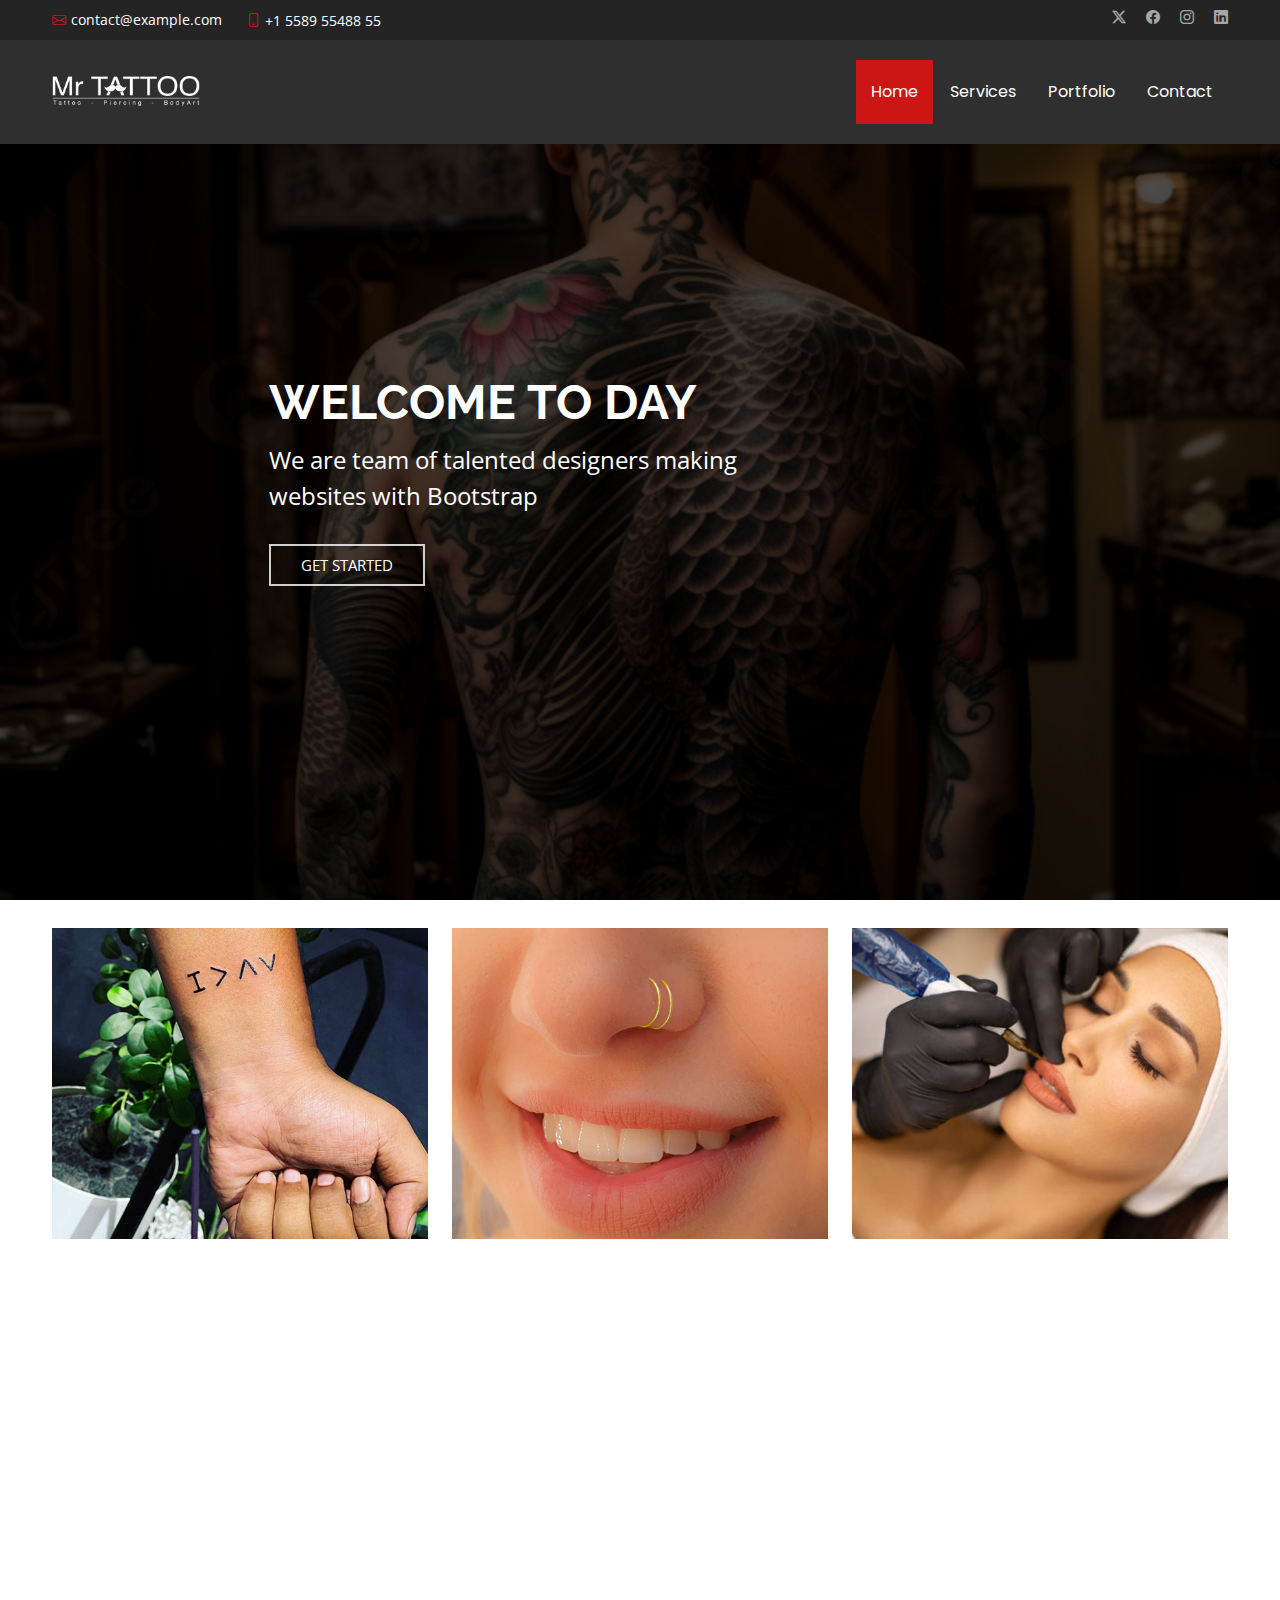
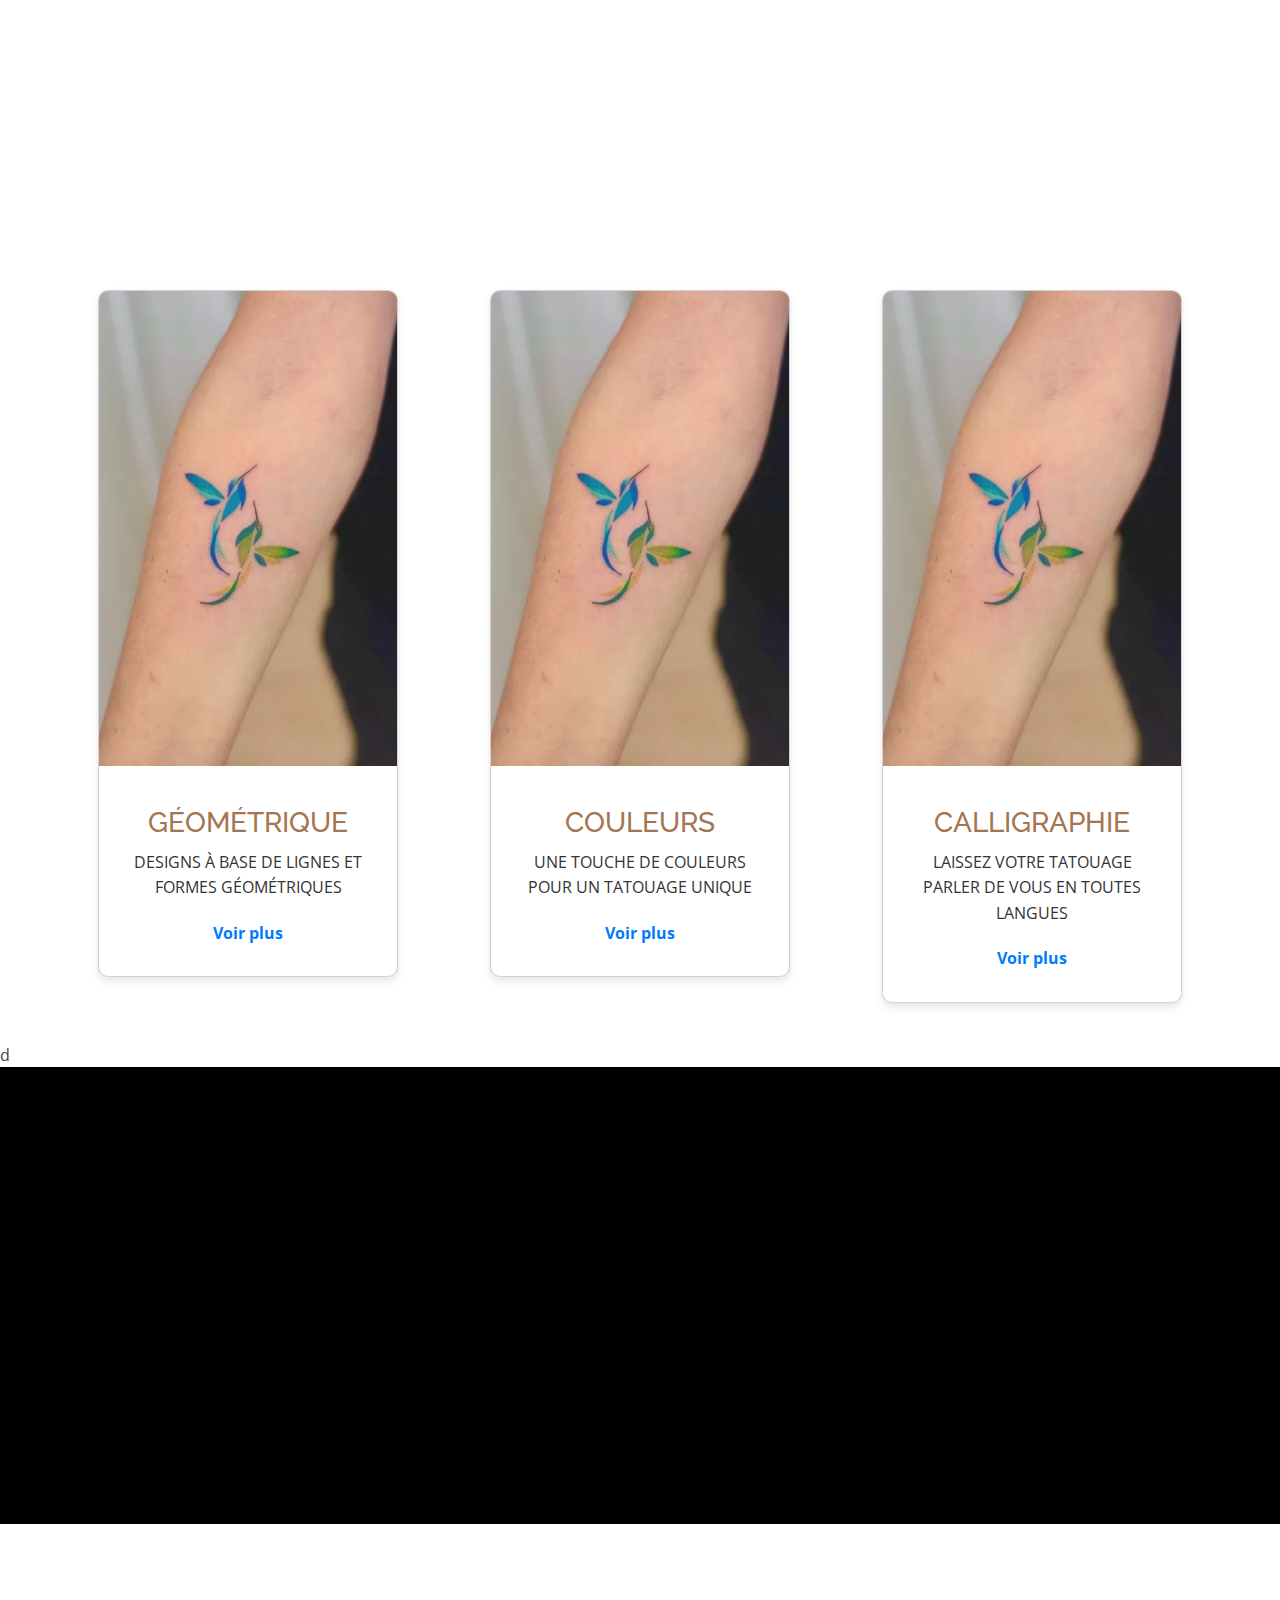
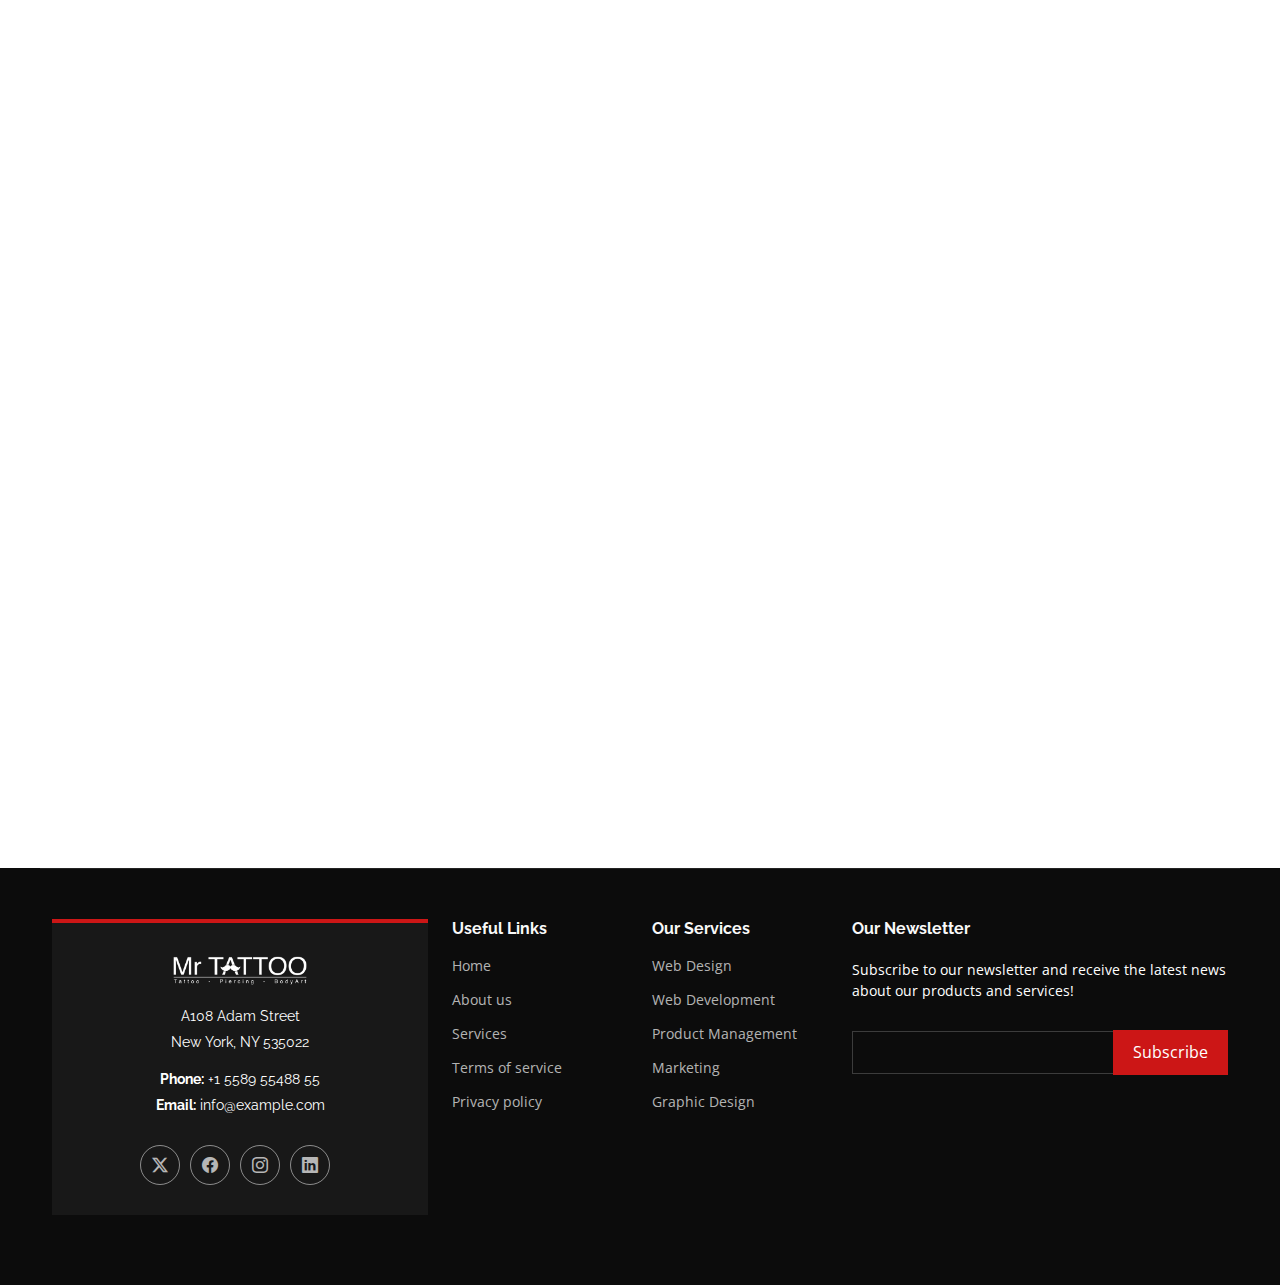
<file: index.html>
<!DOCTYPE html>
<html lang="en">

<head>
  <meta charset="utf-8">
  <meta content="width=device-width, initial-scale=1.0" name="viewport">
  <title>Index - Day Bootstrap Template</title>
  <meta content="" name="description">
  <meta content="" name="keywords">

  <!-- Favicons -->
  <link href="assets/img/favicon.png" rel="icon">
  <link href="assets/img/apple-touch-icon.png" rel="apple-touch-icon">

  <!-- Fonts -->
  <link href="https://fonts.googleapis.com" rel="preconnect">
  <link href="https://fonts.gstatic.com" rel="preconnect" crossorigin>
  <link href="https://fonts.googleapis.com/css2?family=Open+Sans:ital,wght@0,300;0,400;0,500;0,600;0,700;0,800;1,300;1,400;1,500;1,600;1,700;1,800&family=Poppins:ital,wght@0,100;0,200;0,300;0,400;0,500;0,600;0,700;0,800;0,900;1,100;1,200;1,300;1,400;1,500;1,600;1,700;1,800;1,900&family=Raleway:ital,wght@0,100;0,200;0,300;0,400;0,500;0,600;0,700;0,800;0,900;1,100;1,200;1,300;1,400;1,500;1,600;1,700;1,800;1,900&display=swap" rel="stylesheet">

  <!-- Vendor CSS Files -->
  <link href="assets/vendor/bootstrap/css/bootstrap.min.css" rel="stylesheet">
  <link href="assets/vendor/bootstrap-icons/bootstrap-icons.css" rel="stylesheet">
  <link href="assets/vendor/aos/aos.css" rel="stylesheet">
  <link href="assets/vendor/swiper/swiper-bundle.min.css" rel="stylesheet">
  <link href="assets/vendor/glightbox/css/glightbox.min.css" rel="stylesheet">

  <!-- Main CSS File -->
  <link href="assets/css/main.css" rel="stylesheet">
  <link href="assets/css/style.css" rel="stylesheet">

  <!-- =======================================================
  * Template Name: Day
  * Template URL: https://bootstrapmade.com/day-multipurpose-html-template-for-free/
  * Updated: May 18 2024 with Bootstrap v5.3.3
  * Author: BootstrapMade.com
  * License: https://bootstrapmade.com/license/
  ======================================================== -->
</head>

<body class="index-page">

  <header id="header" class="header fixed-top">

    <div class="topbar d-flex align-items-center">
      <div class="container d-flex justify-content-center justify-content-md-between">
        <div class="contact-info d-flex align-items-center">
          <i class="bi bi-envelope d-flex align-items-center"><a href="mailto:contact@example.com">contact@example.com</a></i>
          <i class="bi bi-phone d-flex align-items-center ms-4"><span>+1 5589 55488 55</span></i>
        </div>
        <div class="social-links d-none d-md-flex align-items-center">
          <a href="#" class="twitter"><i class="bi bi-twitter-x"></i></a>
          <a href="#" class="facebook"><i class="bi bi-facebook"></i></a>
          <a href="#" class="instagram"><i class="bi bi-instagram"></i></a>
          <a href="#" class="linkedin"><i class="bi bi-linkedin"></i></a>
        </div>
      </div>
    </div><!-- End Top Bar -->

    <div class="branding d-flex align-items-center">

      <div class="container position-relative d-flex align-items-center justify-content-between">
        <a href="index.html" class="logo d-flex align-items-center">
          <!-- Uncomment the line below if you also wish to use an image logo -->
         <img src="assets/img/MRTATTOO-WHITE.png" > 
          <h1 class="sitename"></h1>
        </a>

        <nav id="navmenu" class="navmenu">
          <ul>
            <li><a href="#hero" class="">Home</a></li>
            <li><a href="#services">Services</a></li>
            <li><a href="#portfolio">Portfolio</a></li>
           
            <li><a href="#contact">Contact</a></li>
          </ul>
          <i class="mobile-nav-toggle d-xl-none bi bi-list"></i>
        </nav>
      </div>

    </div>

  </header>

  <main class="main">
    <!-- Hero Section -->
    <section id="hero" class="hero section">
      <img src="assets/img/t6.jpg" alt="" data-aos="fade-in">
      <div class="container" data-aos="fade-up" data-aos-delay="100">
        <div class="row justify-content-start">
          <div class="col-lg-8">
            <h2 class="">Welcome to Day</h2>
            <p>We are team of talented designers making websites with Bootstrap</p>
            <a href="#about" class="btn-get-started">Get Started</a>
          </div>
        </div>
      </div>
    </section>
    <!-- /Hero Section -->
    <!-- About Section -->
    <section id="services" class="about section py-2">
 <!-- Section Title -->
        <!-- End Section Title -->
         <!-- Cards Section -->
    
        <div class="container">
          <div class="row text-center">
            <!-- Card 1 -->
            <div class="col-md-4 image-container">
              <img src="assets/img/t3.jpg" class="card-img-top zoom-image" alt="Service 1"> 
              <div class="circular-text"> <h2>TATOUAGE</h2>TATOUAGE
                Nous vous accompagnons depuis la création du design jusqu'à la gravure de votre tatouage dans le style et la position désirée.</div>
            </div>
            <!-- Card 2 -->
            <div class="col-md-4 image-container">
              <img src="assets/img/t1.jpg" class="card-img-top zoom-image" alt="Service 1"> 
              <div class="circular-text"> <h2>TATOUAGE</h2>TATOUAGE
                Nous vous accompagnons depuis la création du design jusqu'à la gravure de votre tatouage dans le style et la position désirée.</div>
            </div>
      
            <!-- Card 3 -->
            <div class="col-md-4 image-container">
              <img src="assets/img/t2.jpg" class="card-img-top zoom-image" alt="Service 1"> 
              <div class="circular-text"> <h2>TATOUAGE</h2>TATOUAGE
                Nous vous accompagnons depuis la création du design jusqu'à la gravure de votre tatouage dans le style et la position désirée.</div>
            </div>
          </div>
        </div>
      </section>
      
   <!-- /Cards Section -->
      <div class="container" >
        <div class="row gy-4">
          <div class="col-lg-6 order-1 order-lg-2" data-aos="fade-up" data-aos-delay="100">
            <div class="schedule-container">
              <div class="day">
                <span class="day-name">LUN</span>
                <span class="time">11:00 – 20:00</span>
            </div>
            <div class="day">
              <span class="day-name">MAR</span>
              <span class="time">11:00 – 20:00</span>
          </div>
          <div class="day">
            <span class="day-name">MER</span>
            <span class="time">11:00 – 20:00</span>
        </div>
        <div class="day">
          <span class="day-name">JEU</span>
          <span class="time">11:00 – 20:00</span>
      </div>
              <div class="day">
                  <span class="day-name">VEN</span>
                  <span class="time">11:00 – 20:00</span>
              </div>

              <div class="day">
                  <span class="day-name">SAM–</span>
                  <span class="time">– – – : – –</span>
              </div>
              <div class="day">
                  <span class="day-name">DIM</span>
                  <span class="time">11:00 – 20:00</span>
              </div>
              <div class="button-container">
                  <button class="appointment-button" >PRENDRE UN RDV →</button>
              </div>
          </div>
          </div>
          <div class="col-lg-6 order-2 order-lg-1 content" data-aos="fade-up" data-aos-delay="200">
            <h2>BIENVENUE CHEZ<br> MR TATTOO</h2>
            <p class="fst-italic justify-content-center">
              Mr Tattoo est le plus grand studio de Tatouage, détatouage, piercing, et maquillage semi permanent à Rabat. Notre équipe est diplômée en Art, en pratiques et techniques de tatouage et de piercing professionnel, et aussi en hygiène et santé, et dispose des dernières technologies et machines qui rendent l’expérience facile, rapide, indolore, et sans aucun risque de contamination.
              Nous vous accompagnons durant tous le processus depuis le choix du design, de l’emplacement, des couleurs et du style de votre tatouage, jusqu’à son application et sa guérison définitive afin de vous offrir un résultat qui laisse parler les gens autour de vous.
            </p>
           
            </div>

        </div>
      </div>

    </section><!-- /About Section -->
   

    <!-- Cards Section -->
   
      <section id="portfolio" class="portfolio section">
        <div class="instagram-container">
          <div class="instagram-gallery" id="instagram-gallery">
          </div>
          <a class="prev" onclick="plusSlides(-1)">&#10094;</a>
          <a class="next" onclick="plusSlides(1)">&#10095;</a>
        </div>
      
    </section>
    <script>
      const accessToken = "IGQWRQRHpsOXM4bkN5b0pybW9SQi0xUWFfOHVTWXgyNjVIVjhHZAHB6bTBNQUVZAQnZAfbC0wMUxWeFZAXZAS1MQW83MnpFbFpabmJyMGJQcjExS3lISVlUNFBsN2VHVWtKNE9vcWFPbFFKU2dWV3FwSm1iWXJONDk0ZAm8ZD";
      let slideIndex = 1;
    
      async function getInstagramPhotos() {
        try {
          const response = await fetch(`https://graph.instagram.com/me/media?fields=media_url,permalink&access_token=${accessToken}`);
          const data = await response.json();
          if (!data || !data.data) {
            throw new Error("No data found in Instagram API response.");
          }
          const photos = data.data.slice(0, 6); // Selecting first 6 photos
          const gallery = document.getElementById("instagram-gallery");
          photos.forEach(photo => {
            const photoElement = document.createElement("div");
            photoElement.classList.add("instagram-photo");
            const img = document.createElement("img");
            img.src = photo.media_url;
            img.alt = "Instagram Photo";
            photoElement.appendChild(img);
            gallery.appendChild(photoElement);
          });
          showSlides(slideIndex);
        } catch (error) {
          console.error("Error fetching Instagram photos:", error);
        }
      }
    
      function plusSlides(n) {
        showSlides(slideIndex += n);
      }
    
      function showSlides(n) {
        const slides = document.getElementsByClassName("instagram-photo");
        if (n > slides.length) { slideIndex = 1; }
        if (n < 1) { slideIndex = slides.length; }
        for (let i = 0; i < slides.length; i++) {
          slides[i].style.display = "none";
        }
        const endIndex = Math.min(slideIndex + 2, slides.length); // Displaying 3 photos at a time
        for (let i = slideIndex - 1; i < endIndex; i++) {
          slides[i].style.display = "block";
        }
      }
    
      getInstagramPhotos();
    </script>
        
        <div class="container">
          <div class="card">
              <img src="assets/img/t4.jpg" alt="Geometric Wolf Tattoo">
              <div class="description">
                  <h3>GÉOMÉTRIQUE</h3>
                  <p>DESIGNS À BASE DE LIGNES ET FORMES GÉOMÉTRIQUES</p>
                  <a href="#">Voir plus</a>
              </div>
          </div>
          <div class="card">
              <img src="assets/img/t4.jpg" alt="Colorful Tattoo">
              <div class="description">
                  <h3>COULEURS</h3>
                  <p>UNE TOUCHE DE COULEURS POUR UN TATOUAGE UNIQUE</p>
                  <a href="#">Voir plus</a>
              </div>
          </div>
          <div class="card">
              <img src="assets/img/t4.jpg" alt="Calligraphy Tattoo">
              <div class="description">
                  <h3>CALLIGRAPHIE</h3>
                  <p>LAISSEZ VOTRE TATOUAGE PARLER DE VOUS EN TOUTES LANGUES</p>
                  <a href="#">Voir plus</a>
              </div>
          </div>
      </div>d
    <!-- Call To Action Section -->
    <section id="call-to-action" class="call-to-action section">

      <img src="assets/img/t7.webp" alt="">

      <div class="container">
        <div class="row justify-content-center" data-aos="zoom-in" data-aos-delay="100">
          <div class="col-xl-10">
            <div class="text-center">
              <h3>Call To Action</h3>
              <p>Duis aute irure dolor in reprehenderit in voluptate velit esse cillum dolore eu fugiat nulla pariatur. Excepteur sint occaecat cupidatat non proident, sunt in culpa qui officia deserunt mollit anim id est laborum.</p>
              <a class="cta-btn" href="#">Call To Action</a>
            </div>
          </div>
        </div>
      </div>
    </section><!-- /Call To Action Section -->


    <!-- Portfolio Section -->

<!-- /Portfolio Section -->
  
    <!-- Pricing Section -->
   <!-- /Pricing Section -->

    <!-- Team Section -->
   <!-- /Team Section -->

    <!-- Contact Section -->
    <section id="contact" class="contact section">

      <!-- Section Title -->
      <div class="container section-title" data-aos="fade-up">
        <span class="">Contact</span>
        <h2 class="">Contact</h2>
        <p>Necessitatibus eius consequatur ex aliquid fuga eum quidem sint consectetur velit</p>
      </div><!-- End Section Title -->

      <div class="container" data-aos="fade-up" data-aos-delay="100">

        <div class="row gy-4">

          <div class="col-lg-6">
            <div class="info-item d-flex flex-column justify-content-center align-items-center" data-aos="fade-up" data-aos-delay="200">
              <i class="bi bi-geo-alt"></i>
              <h3>Address</h3>
              <p>A108 Adam Street, New York, NY 535022</p>
            </div>
          </div><!-- End Info Item -->

          <div class="col-lg-3 col-md-6">
            <div class="info-item d-flex flex-column justify-content-center align-items-center" data-aos="fade-up" data-aos-delay="300">
              <i class="bi bi-telephone"></i>
              <h3>Call Us</h3>
              <p>+1 5589 55488 55</p>
            </div>
          </div><!-- End Info Item -->

          <div class="col-lg-3 col-md-6">
            <div class="info-item d-flex flex-column justify-content-center align-items-center" data-aos="fade-up" data-aos-delay="400">
              <i class="bi bi-envelope"></i>
              <h3>Email Us</h3>
              <p>info@example.com</p>
            </div>
          </div><!-- End Info Item -->

        </div>

        <div class="row gy-4 mt-1">
          <div class="col-lg-6" data-aos="fade-up" data-aos-delay="300">
            <iframe src="https://www.google.com/maps/embed?pb=!1m14!1m8!1m3!1d48389.78314118045!2d-74.006138!3d40.710059!3m2!1i1024!2i768!4f13.1!3m3!1m2!1s0x89c25a22a3bda30d%3A0xb89d1fe6bc499443!2sDowntown%20Conference%20Center!5e0!3m2!1sen!2sus!4v1676961268712!5m2!1sen!2sus" frameborder="0" style="border:0; width: 100%; height: 400px;" allowfullscreen="" loading="lazy" referrerpolicy="no-referrer-when-downgrade"></iframe>
          </div><!-- End Google Maps -->

          <div class="col-lg-6">
            <form action="forms/contact.php" method="post" class="php-email-form" data-aos="fade-up" data-aos-delay="400">
              <div class="row gy-4">

                <div class="col-md-6">
                  <input type="text" name="name" class="form-control" placeholder="Your Name" required="">
                </div>

                <div class="col-md-6 ">
                  <input type="email" class="form-control" name="email" placeholder="Your Email" required="">
                </div>

                <div class="col-md-12">
                  <input type="text" class="form-control" name="subject" placeholder="Subject" required="">
                </div>

                <div class="col-md-12">
                  <textarea class="form-control" name="message" rows="6" placeholder="Message" required=""></textarea>
                </div>

                <div class="col-md-12 text-center">
                  <div class="loading">Loading</div>
                  <div class="error-message"></div>
                  <div class="sent-message">Your message has been sent. Thank you!</div>

                  <button type="submit">Send Message</button>
                </div>

              </div>
            </form>
          </div><!-- End Contact Form -->

        </div>

      </div>

    </section><!-- /Contact Section -->

  </main>

  <footer id="footer" class="footer position-relative">

    <div class="container footer-top">
      <div class="row gy-4">
        <div class="col-lg-4 col-md-6">
          <div class="footer-about">
          
            <img src="assets/img/MRTATTOO-WHITE.png" class="fotter">
            <div class="footer-contact pt-3">
              <p>A108 Adam Street</p>
              <p>New York, NY 535022</p>
              <p class="mt-3"><strong>Phone:</strong> <span>+1 5589 55488 55</span></p>
              <p><strong>Email:</strong> <span>info@example.com</span></p>
            </div>
            <div class="social-links d-flex mt-4">
              <a href=""><i class="bi bi-twitter-x"></i></a>
              <a href=""><i class="bi bi-facebook"></i></a>
              <a href=""><i class="bi bi-instagram"></i></a>
              <a href=""><i class="bi bi-linkedin"></i></a>
            </div>
          </div>
        </div>

        <div class="col-lg-2 col-md-3 footer-links">
          <h4>Useful Links</h4>
          <ul>
            <li><a href="#">Home</a></li>
            <li><a href="#">About us</a></li>
            <li><a href="#">Services</a></li>
            <li><a href="#">Terms of service</a></li>
            <li><a href="#">Privacy policy</a></li>
          </ul>
        </div>

        <div class="col-lg-2 col-md-3 footer-links">
          <h4>Our Services</h4>
          <ul>
            <li><a href="#">Web Design</a></li>
            <li><a href="#">Web Development</a></li>
            <li><a href="#">Product Management</a></li>
            <li><a href="#">Marketing</a></li>
            <li><a href="#">Graphic Design</a></li>
          </ul>
        </div>

        <div class="col-lg-4 col-md-12 footer-newsletter">
          <h4>Our Newsletter</h4>
          <p>Subscribe to our newsletter and receive the latest news about our products and services!</p>
          <form action="forms/newsletter.php" method="post" class="php-email-form">
            <div class="newsletter-form"><input type="email" name="email"><input type="submit" value="Subscribe"></div>
            <div class="loading">Loading</div>
            <div class="error-message"></div>
            <div class="sent-message">Your subscription request has been sent. Thank you!</div>
          </form>
        </div>

      </div>
    </div>



  </footer>

  <!-- Scroll Top -->
  <a href="#" id="scroll-top" class="scroll-top d-flex align-items-center justify-content-center"><i class="bi bi-arrow-up-short"></i></a>

  <!-- Preloader -->
  <div id="preloader"></div>

  <!-- Vendor JS Files -->
  <script src="assets/vendor/bootstrap/js/bootstrap.bundle.min.js"></script>
  <script src="assets/vendor/php-email-form/validate.js"></script>
  <script src="assets/vendor/aos/aos.js"></script>
  <script src="assets/vendor/swiper/swiper-bundle.min.js"></script>
  <script src="assets/vendor/glightbox/js/glightbox.min.js"></script>
  <script src="assets/vendor/imagesloaded/imagesloaded.pkgd.min.js"></script>
  <script src="assets/vendor/isotope-layout/isotope.pkgd.min.js"></script>

  <!-- Main JS File -->
  <script src="assets/js/main.js"></script>

</body>

</html>
</file>
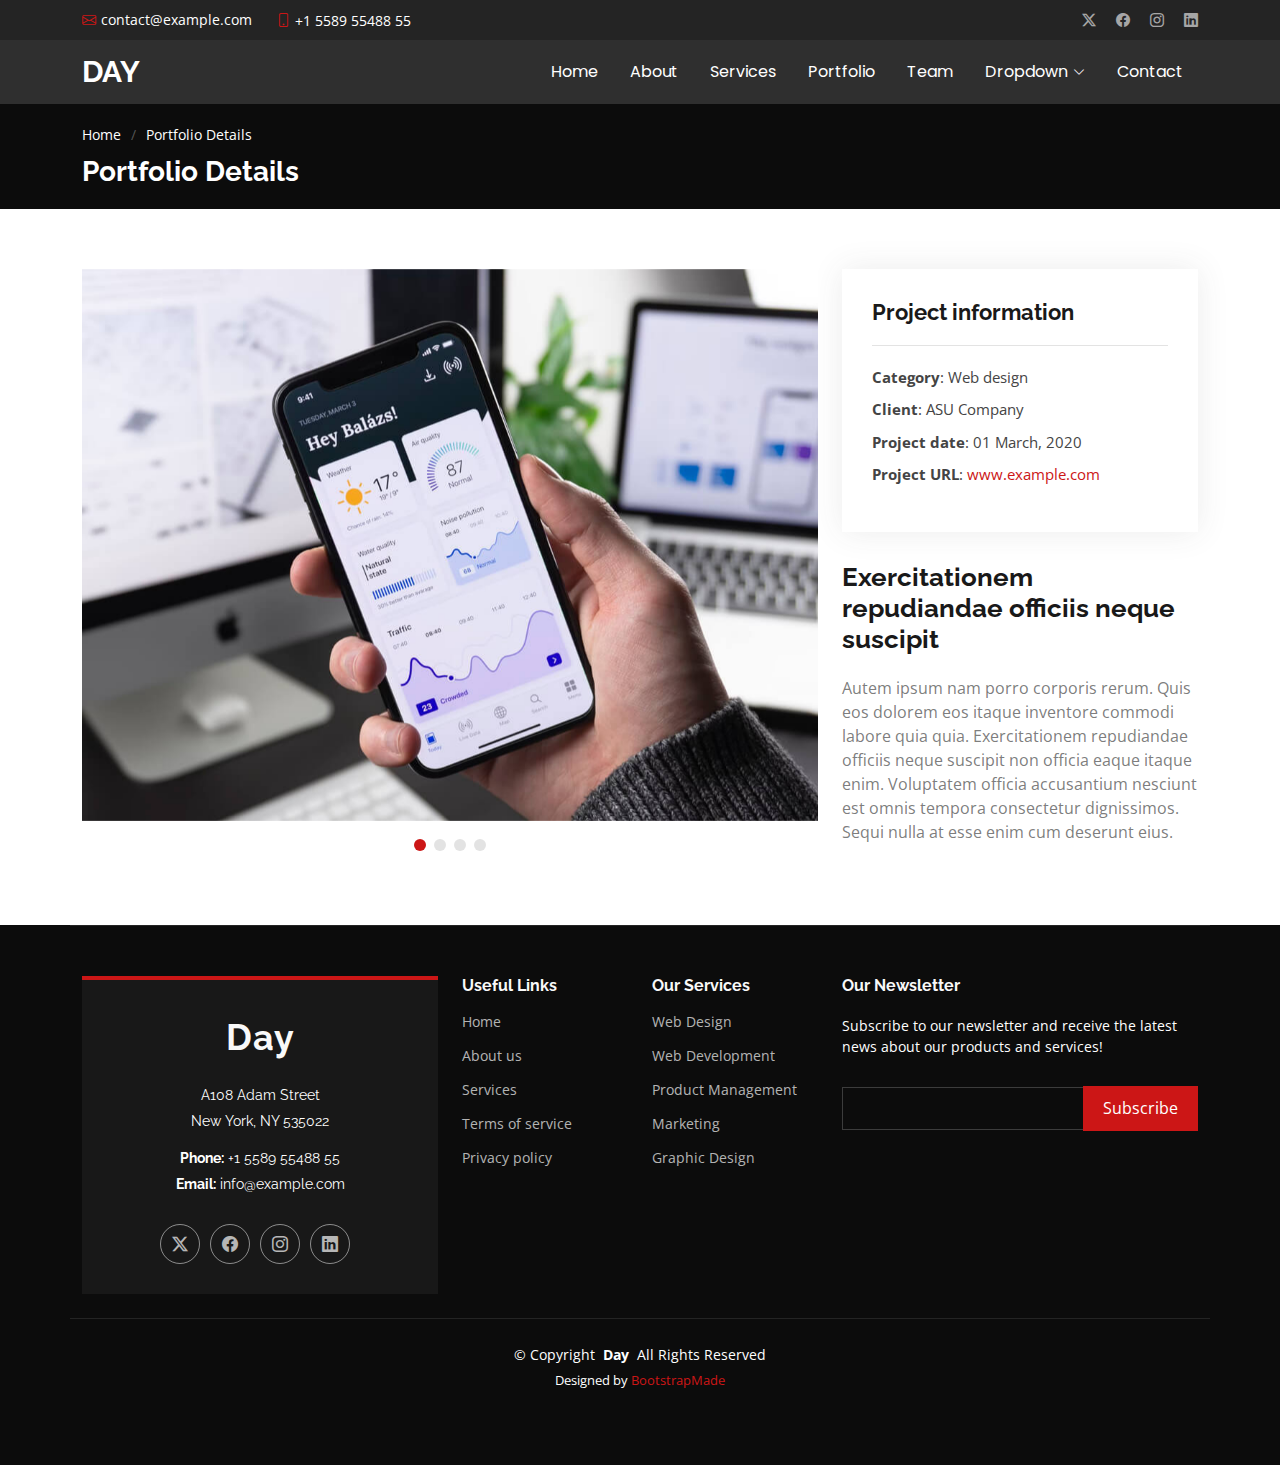
<file: portfolio-details.html>
<!DOCTYPE html>
<html lang="en">

<head>
  <meta charset="utf-8">
  <meta content="width=device-width, initial-scale=1.0" name="viewport">
  <title>Portfolio Details - Day Bootstrap Template</title>
  <meta content="" name="description">
  <meta content="" name="keywords">

  <!-- Favicons -->
  <link href="assets/img/favicon.png" rel="icon">
  <link href="assets/img/apple-touch-icon.png" rel="apple-touch-icon">

  <!-- Fonts -->
  <link href="https://fonts.googleapis.com" rel="preconnect">
  <link href="https://fonts.gstatic.com" rel="preconnect" crossorigin>
  <link href="https://fonts.googleapis.com/css2?family=Open+Sans:ital,wght@0,300;0,400;0,500;0,600;0,700;0,800;1,300;1,400;1,500;1,600;1,700;1,800&family=Poppins:ital,wght@0,100;0,200;0,300;0,400;0,500;0,600;0,700;0,800;0,900;1,100;1,200;1,300;1,400;1,500;1,600;1,700;1,800;1,900&family=Raleway:ital,wght@0,100;0,200;0,300;0,400;0,500;0,600;0,700;0,800;0,900;1,100;1,200;1,300;1,400;1,500;1,600;1,700;1,800;1,900&display=swap" rel="stylesheet">

  <!-- Vendor CSS Files -->
  <link href="assets/vendor/bootstrap/css/bootstrap.min.css" rel="stylesheet">
  <link href="assets/vendor/bootstrap-icons/bootstrap-icons.css" rel="stylesheet">
  <link href="assets/vendor/aos/aos.css" rel="stylesheet">
  <link href="assets/vendor/swiper/swiper-bundle.min.css" rel="stylesheet">
  <link href="assets/vendor/glightbox/css/glightbox.min.css" rel="stylesheet">

  <!-- Main CSS File -->
  <link href="assets/css/main.css" rel="stylesheet">

  <!-- =======================================================
  * Template Name: Day
  * Template URL: https://bootstrapmade.com/day-multipurpose-html-template-for-free/
  * Updated: May 18 2024 with Bootstrap v5.3.3
  * Author: BootstrapMade.com
  * License: https://bootstrapmade.com/license/
  ======================================================== -->
</head>

<body class="portfolio-details-page">

  <header id="header" class="header sticky-top">

    <div class="topbar d-flex align-items-center">
      <div class="container d-flex justify-content-center justify-content-md-between">
        <div class="contact-info d-flex align-items-center">
          <i class="bi bi-envelope d-flex align-items-center"><a href="mailto:contact@example.com">contact@example.com</a></i>
          <i class="bi bi-phone d-flex align-items-center ms-4"><span>+1 5589 55488 55</span></i>
        </div>
        <div class="social-links d-none d-md-flex align-items-center">
          <a href="#" class="twitter"><i class="bi bi-twitter-x"></i></a>
          <a href="#" class="facebook"><i class="bi bi-facebook"></i></a>
          <a href="#" class="instagram"><i class="bi bi-instagram"></i></a>
          <a href="#" class="linkedin"><i class="bi bi-linkedin"></i></a>
        </div>
      </div>
    </div><!-- End Top Bar -->

    <div class="branding d-flex align-items-center">

      <div class="container position-relative d-flex align-items-center justify-content-between">
        <a href="index.html" class="logo d-flex align-items-center">
          <!-- Uncomment the line below if you also wish to use an image logo -->
          <!-- <img src="assets/img/logo.png" alt=""> -->
          <h1 class="sitename">Day</h1>
        </a>

        <nav id="navmenu" class="navmenu">
          <ul>
            <li><a href="#hero" class="">Home</a></li>
            <li><a href="#about">About</a></li>
            <li><a href="#services">Services</a></li>
            <li><a href="#portfolio">Portfolio</a></li>
            <li><a href="#team">Team</a></li>
            <li class="dropdown"><a href="#"><span>Dropdown</span> <i class="bi bi-chevron-down toggle-dropdown"></i></a>
              <ul>
                <li><a href="#">Dropdown 1</a></li>
                <li class="dropdown"><a href="#"><span>Deep Dropdown</span> <i class="bi bi-chevron-down toggle-dropdown"></i></a>
                  <ul>
                    <li><a href="#">Deep Dropdown 1</a></li>
                    <li><a href="#">Deep Dropdown 2</a></li>
                    <li><a href="#">Deep Dropdown 3</a></li>
                    <li><a href="#">Deep Dropdown 4</a></li>
                    <li><a href="#">Deep Dropdown 5</a></li>
                  </ul>
                </li>
                <li><a href="#">Dropdown 2</a></li>
                <li><a href="#">Dropdown 3</a></li>
                <li><a href="#">Dropdown 4</a></li>
              </ul>
            </li>
            <li><a href="#contact">Contact</a></li>
          </ul>
          <i class="mobile-nav-toggle d-xl-none bi bi-list"></i>
        </nav>
      </div>

    </div>

  </header>

  <main class="main">

    <!-- Page Title -->
    <div class="page-title" data-aos="fade">
      <div class="container">
        <nav class="breadcrumbs">
          <ol>
            <li><a href="index.html">Home</a></li>
            <li class="current">Portfolio Details</li>
          </ol>
        </nav>
        <h1>Portfolio Details</h1>
      </div>
    </div><!-- End Page Title -->

    <!-- Portfolio Details Section -->
    <section id="portfolio-details" class="portfolio-details section">

      <div class="container" data-aos="fade-up" data-aos-delay="100">

        <div class="row gy-4">

          <div class="col-lg-8">
            <div class="portfolio-details-slider swiper">

              <script type="application/json" class="swiper-config">
                {
                  "loop": true,
                  "speed": 600,
                  "autoplay": {
                    "delay": 5000
                  },
                  "slidesPerView": "auto",
                  "pagination": {
                    "el": ".swiper-pagination",
                    "type": "bullets",
                    "clickable": true
                  }
                }
              </script>

              <div class="swiper-wrapper align-items-center">

                <div class="swiper-slide">
                  <img src="assets/img/portfolio/app-1.jpg" alt="">
                </div>

                <div class="swiper-slide">
                  <img src="assets/img/portfolio/product-1.jpg" alt="">
                </div>

                <div class="swiper-slide">
                  <img src="assets/img/portfolio/branding-1.jpg" alt="">
                </div>

                <div class="swiper-slide">
                  <img src="assets/img/portfolio/books-1.jpg" alt="">
                </div>

              </div>
              <div class="swiper-pagination"></div>
            </div>
          </div>

          <div class="col-lg-4">
            <div class="portfolio-info" data-aos="fade-up" data-aos-delay="200">
              <h3>Project information</h3>
              <ul>
                <li><strong>Category</strong>: Web design</li>
                <li><strong>Client</strong>: ASU Company</li>
                <li><strong>Project date</strong>: 01 March, 2020</li>
                <li><strong>Project URL</strong>: <a href="#">www.example.com</a></li>
              </ul>
            </div>
            <div class="portfolio-description" data-aos="fade-up" data-aos-delay="300">
              <h2>Exercitationem repudiandae officiis neque suscipit</h2>
              <p>
                Autem ipsum nam porro corporis rerum. Quis eos dolorem eos itaque inventore commodi labore quia quia. Exercitationem repudiandae officiis neque suscipit non officia eaque itaque enim. Voluptatem officia accusantium nesciunt est omnis tempora consectetur dignissimos. Sequi nulla at esse enim cum deserunt eius.
              </p>
            </div>
          </div>

        </div>

      </div>

    </section><!-- /Portfolio Details Section -->

  </main>

  <footer id="footer" class="footer position-relative">

    <div class="container footer-top">
      <div class="row gy-4">
        <div class="col-lg-4 col-md-6">
          <div class="footer-about">
            <a href="index.html" class="logo sitename">Day</a>
            <div class="footer-contact pt-3">
              <p>A108 Adam Street</p>
              <p>New York, NY 535022</p>
              <p class="mt-3"><strong>Phone:</strong> <span>+1 5589 55488 55</span></p>
              <p><strong>Email:</strong> <span>info@example.com</span></p>
            </div>
            <div class="social-links d-flex mt-4">
              <a href=""><i class="bi bi-twitter-x"></i></a>
              <a href=""><i class="bi bi-facebook"></i></a>
              <a href=""><i class="bi bi-instagram"></i></a>
              <a href=""><i class="bi bi-linkedin"></i></a>
            </div>
          </div>
        </div>

        <div class="col-lg-2 col-md-3 footer-links">
          <h4>Useful Links</h4>
          <ul>
            <li><a href="#">Home</a></li>
            <li><a href="#">About us</a></li>
            <li><a href="#">Services</a></li>
            <li><a href="#">Terms of service</a></li>
            <li><a href="#">Privacy policy</a></li>
          </ul>
        </div>

        <div class="col-lg-2 col-md-3 footer-links">
          <h4>Our Services</h4>
          <ul>
            <li><a href="#">Web Design</a></li>
            <li><a href="#">Web Development</a></li>
            <li><a href="#">Product Management</a></li>
            <li><a href="#">Marketing</a></li>
            <li><a href="#">Graphic Design</a></li>
          </ul>
        </div>

        <div class="col-lg-4 col-md-12 footer-newsletter">
          <h4>Our Newsletter</h4>
          <p>Subscribe to our newsletter and receive the latest news about our products and services!</p>
          <form action="forms/newsletter.php" method="post" class="php-email-form">
            <div class="newsletter-form"><input type="email" name="email"><input type="submit" value="Subscribe"></div>
            <div class="loading">Loading</div>
            <div class="error-message"></div>
            <div class="sent-message">Your subscription request has been sent. Thank you!</div>
          </form>
        </div>

      </div>
    </div>

    <div class="container copyright text-center mt-4">
      <p>© <span>Copyright</span> <strong class="px-1 sitename">Day</strong> <span>All Rights Reserved</span></p>
      <div class="credits">
        <!-- All the links in the footer should remain intact. -->
        <!-- You can delete the links only if you've purchased the pro version. -->
        <!-- Licensing information: https://bootstrapmade.com/license/ -->
        <!-- Purchase the pro version with working PHP/AJAX contact form: [buy-url] -->
        Designed by <a href="https://bootstrapmade.com/">BootstrapMade</a>
      </div>
    </div>

  </footer>

  <!-- Scroll Top -->
  <a href="#" id="scroll-top" class="scroll-top d-flex align-items-center justify-content-center"><i class="bi bi-arrow-up-short"></i></a>

  <!-- Preloader -->
  <div id="preloader"></div>

  <!-- Vendor JS Files -->
  <script src="assets/vendor/bootstrap/js/bootstrap.bundle.min.js"></script>
  <script src="assets/vendor/php-email-form/validate.js"></script>
  <script src="assets/vendor/aos/aos.js"></script>
  <script src="assets/vendor/swiper/swiper-bundle.min.js"></script>
  <script src="assets/vendor/glightbox/js/glightbox.min.js"></script>
  <script src="assets/vendor/imagesloaded/imagesloaded.pkgd.min.js"></script>
  <script src="assets/vendor/isotope-layout/isotope.pkgd.min.js"></script>

  <!-- Main JS File -->
  <script src="assets/js/main.js"></script>

</body>

</html>
</file>
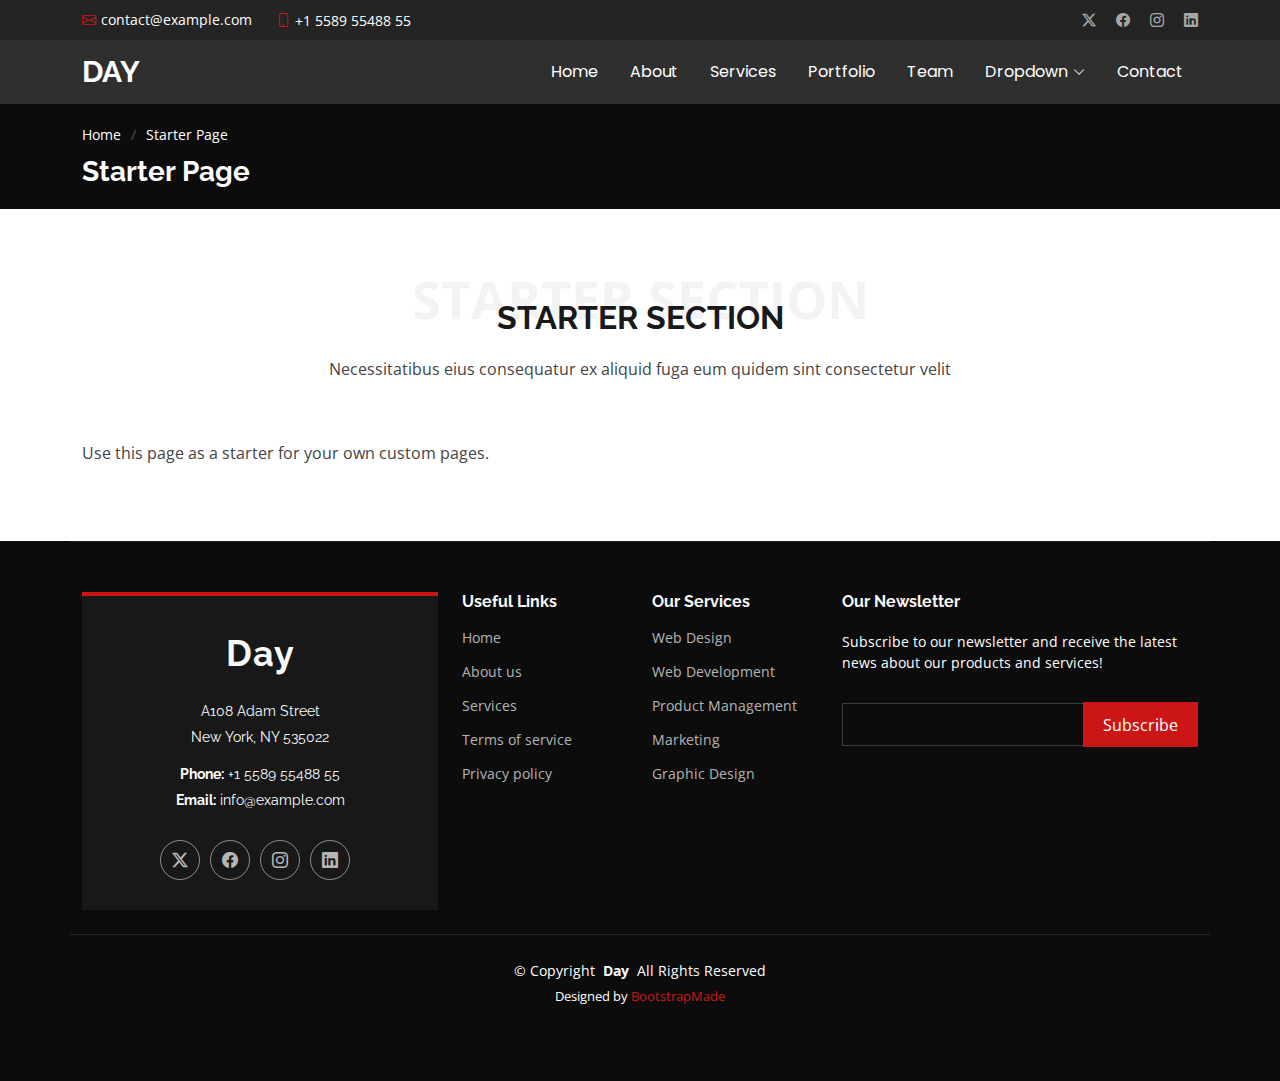
<file: starter-page.html>
<!DOCTYPE html>
<html lang="en">

<head>
  <meta charset="utf-8">
  <meta content="width=device-width, initial-scale=1.0" name="viewport">
  <title>Starter Page - Day Bootstrap Template</title>
  <meta content="" name="description">
  <meta content="" name="keywords">

  <!-- Favicons -->
  <link href="assets/img/favicon.png" rel="icon">
  <link href="assets/img/apple-touch-icon.png" rel="apple-touch-icon">

  <!-- Fonts -->
  <link href="https://fonts.googleapis.com" rel="preconnect">
  <link href="https://fonts.gstatic.com" rel="preconnect" crossorigin>
  <link href="https://fonts.googleapis.com/css2?family=Open+Sans:ital,wght@0,300;0,400;0,500;0,600;0,700;0,800;1,300;1,400;1,500;1,600;1,700;1,800&family=Poppins:ital,wght@0,100;0,200;0,300;0,400;0,500;0,600;0,700;0,800;0,900;1,100;1,200;1,300;1,400;1,500;1,600;1,700;1,800;1,900&family=Raleway:ital,wght@0,100;0,200;0,300;0,400;0,500;0,600;0,700;0,800;0,900;1,100;1,200;1,300;1,400;1,500;1,600;1,700;1,800;1,900&display=swap" rel="stylesheet">

  <!-- Vendor CSS Files -->
  <link href="assets/vendor/bootstrap/css/bootstrap.min.css" rel="stylesheet">
  <link href="assets/vendor/bootstrap-icons/bootstrap-icons.css" rel="stylesheet">
  <link href="assets/vendor/aos/aos.css" rel="stylesheet">
  <link href="assets/vendor/swiper/swiper-bundle.min.css" rel="stylesheet">
  <link href="assets/vendor/glightbox/css/glightbox.min.css" rel="stylesheet">

  <!-- Main CSS File -->
  <link href="assets/css/main.css" rel="stylesheet">

  <!-- =======================================================
  * Template Name: Day
  * Template URL: https://bootstrapmade.com/day-multipurpose-html-template-for-free/
  * Updated: May 18 2024 with Bootstrap v5.3.3
  * Author: BootstrapMade.com
  * License: https://bootstrapmade.com/license/
  ======================================================== -->
</head>

<body class="starter-page-page">

  <header id="header" class="header sticky-top">

    <div class="topbar d-flex align-items-center">
      <div class="container d-flex justify-content-center justify-content-md-between">
        <div class="contact-info d-flex align-items-center">
          <i class="bi bi-envelope d-flex align-items-center"><a href="mailto:contact@example.com">contact@example.com</a></i>
          <i class="bi bi-phone d-flex align-items-center ms-4"><span>+1 5589 55488 55</span></i>
        </div>
        <div class="social-links d-none d-md-flex align-items-center">
          <a href="#" class="twitter"><i class="bi bi-twitter-x"></i></a>
          <a href="#" class="facebook"><i class="bi bi-facebook"></i></a>
          <a href="#" class="instagram"><i class="bi bi-instagram"></i></a>
          <a href="#" class="linkedin"><i class="bi bi-linkedin"></i></a>
        </div>
      </div>
    </div><!-- End Top Bar -->

    <div class="branding d-flex align-items-center">

      <div class="container position-relative d-flex align-items-center justify-content-between">
        <a href="index.html" class="logo d-flex align-items-center">
          <!-- Uncomment the line below if you also wish to use an image logo -->
          <!-- <img src="assets/img/logo.png" alt=""> -->
          <h1 class="sitename">Day</h1>
        </a>

        <nav id="navmenu" class="navmenu">
          <ul>
            <li><a href="#hero" class="">Home</a></li>
            <li><a href="#about">About</a></li>
            <li><a href="#services">Services</a></li>
            <li><a href="#portfolio">Portfolio</a></li>
            <li><a href="#team">Team</a></li>
            <li class="dropdown"><a href="#"><span>Dropdown</span> <i class="bi bi-chevron-down toggle-dropdown"></i></a>
              <ul>
                <li><a href="#">Dropdown 1</a></li>
                <li class="dropdown"><a href="#"><span>Deep Dropdown</span> <i class="bi bi-chevron-down toggle-dropdown"></i></a>
                  <ul>
                    <li><a href="#">Deep Dropdown 1</a></li>
                    <li><a href="#">Deep Dropdown 2</a></li>
                    <li><a href="#">Deep Dropdown 3</a></li>
                    <li><a href="#">Deep Dropdown 4</a></li>
                    <li><a href="#">Deep Dropdown 5</a></li>
                  </ul>
                </li>
                <li><a href="#">Dropdown 2</a></li>
                <li><a href="#">Dropdown 3</a></li>
                <li><a href="#">Dropdown 4</a></li>
              </ul>
            </li>
            <li><a href="#contact">Contact</a></li>
          </ul>
          <i class="mobile-nav-toggle d-xl-none bi bi-list"></i>
        </nav>
      </div>

    </div>

  </header>

  <main class="main">

    <!-- Page Title -->
    <div class="page-title" data-aos="fade">
      <div class="container">
        <nav class="breadcrumbs">
          <ol>
            <li><a href="index.html">Home</a></li>
            <li class="current">Starter Page</li>
          </ol>
        </nav>
        <h1>Starter Page</h1>
      </div>
    </div><!-- End Page Title -->

    <!-- Starter Section Section -->
    <section id="starter-section" class="starter-section section">

      <!-- Section Title -->
      <div class="container section-title" data-aos="fade-up">
        <span class="">Starter Section<br></span>
        <h2>Starter Section</h2>
        <p>Necessitatibus eius consequatur ex aliquid fuga eum quidem sint consectetur velit</p>
      </div><!-- End Section Title -->

      <div class="container" data-aos="fade-up">
        <p>Use this page as a starter for your own custom pages.</p>
      </div>

    </section><!-- /Starter Section Section -->

  </main>

  <footer id="footer" class="footer position-relative">

    <div class="container footer-top">
      <div class="row gy-4">
        <div class="col-lg-4 col-md-6">
          <div class="footer-about">
            <a href="index.html" class="logo sitename">Day</a>
            <div class="footer-contact pt-3">
              <p>A108 Adam Street</p>
              <p>New York, NY 535022</p>
              <p class="mt-3"><strong>Phone:</strong> <span>+1 5589 55488 55</span></p>
              <p><strong>Email:</strong> <span>info@example.com</span></p>
            </div>
            <div class="social-links d-flex mt-4">
              <a href=""><i class="bi bi-twitter-x"></i></a>
              <a href=""><i class="bi bi-facebook"></i></a>
              <a href=""><i class="bi bi-instagram"></i></a>
              <a href=""><i class="bi bi-linkedin"></i></a>
            </div>
          </div>
        </div>

        <div class="col-lg-2 col-md-3 footer-links">
          <h4>Useful Links</h4>
          <ul>
            <li><a href="#">Home</a></li>
            <li><a href="#">About us</a></li>
            <li><a href="#">Services</a></li>
            <li><a href="#">Terms of service</a></li>
            <li><a href="#">Privacy policy</a></li>
          </ul>
        </div>

        <div class="col-lg-2 col-md-3 footer-links">
          <h4>Our Services</h4>
          <ul>
            <li><a href="#">Web Design</a></li>
            <li><a href="#">Web Development</a></li>
            <li><a href="#">Product Management</a></li>
            <li><a href="#">Marketing</a></li>
            <li><a href="#">Graphic Design</a></li>
          </ul>
        </div>

        <div class="col-lg-4 col-md-12 footer-newsletter">
          <h4>Our Newsletter</h4>
          <p>Subscribe to our newsletter and receive the latest news about our products and services!</p>
          <form action="forms/newsletter.php" method="post" class="php-email-form">
            <div class="newsletter-form"><input type="email" name="email"><input type="submit" value="Subscribe"></div>
            <div class="loading">Loading</div>
            <div class="error-message"></div>
            <div class="sent-message">Your subscription request has been sent. Thank you!</div>
          </form>
        </div>

      </div>
    </div>

    <div class="container copyright text-center mt-4">
      <p>© <span>Copyright</span> <strong class="px-1 sitename">Day</strong> <span>All Rights Reserved</span></p>
      <div class="credits">
        <!-- All the links in the footer should remain intact. -->
        <!-- You can delete the links only if you've purchased the pro version. -->
        <!-- Licensing information: https://bootstrapmade.com/license/ -->
        <!-- Purchase the pro version with working PHP/AJAX contact form: [buy-url] -->
        Designed by <a href="https://bootstrapmade.com/">BootstrapMade</a>
      </div>
    </div>

  </footer>

  <!-- Scroll Top -->
  <a href="#" id="scroll-top" class="scroll-top d-flex align-items-center justify-content-center"><i class="bi bi-arrow-up-short"></i></a>

  <!-- Preloader -->
  <div id="preloader"></div>

  <!-- Vendor JS Files -->
  <script src="assets/vendor/bootstrap/js/bootstrap.bundle.min.js"></script>
  <script src="assets/vendor/php-email-form/validate.js"></script>
  <script src="assets/vendor/aos/aos.js"></script>
  <script src="assets/vendor/swiper/swiper-bundle.min.js"></script>
  <script src="assets/vendor/glightbox/js/glightbox.min.js"></script>
  <script src="assets/vendor/imagesloaded/imagesloaded.pkgd.min.js"></script>
  <script src="assets/vendor/isotope-layout/isotope.pkgd.min.js"></script>

  <!-- Main JS File -->
  <script src="assets/js/main.js"></script>

</body>

</html>
</file>
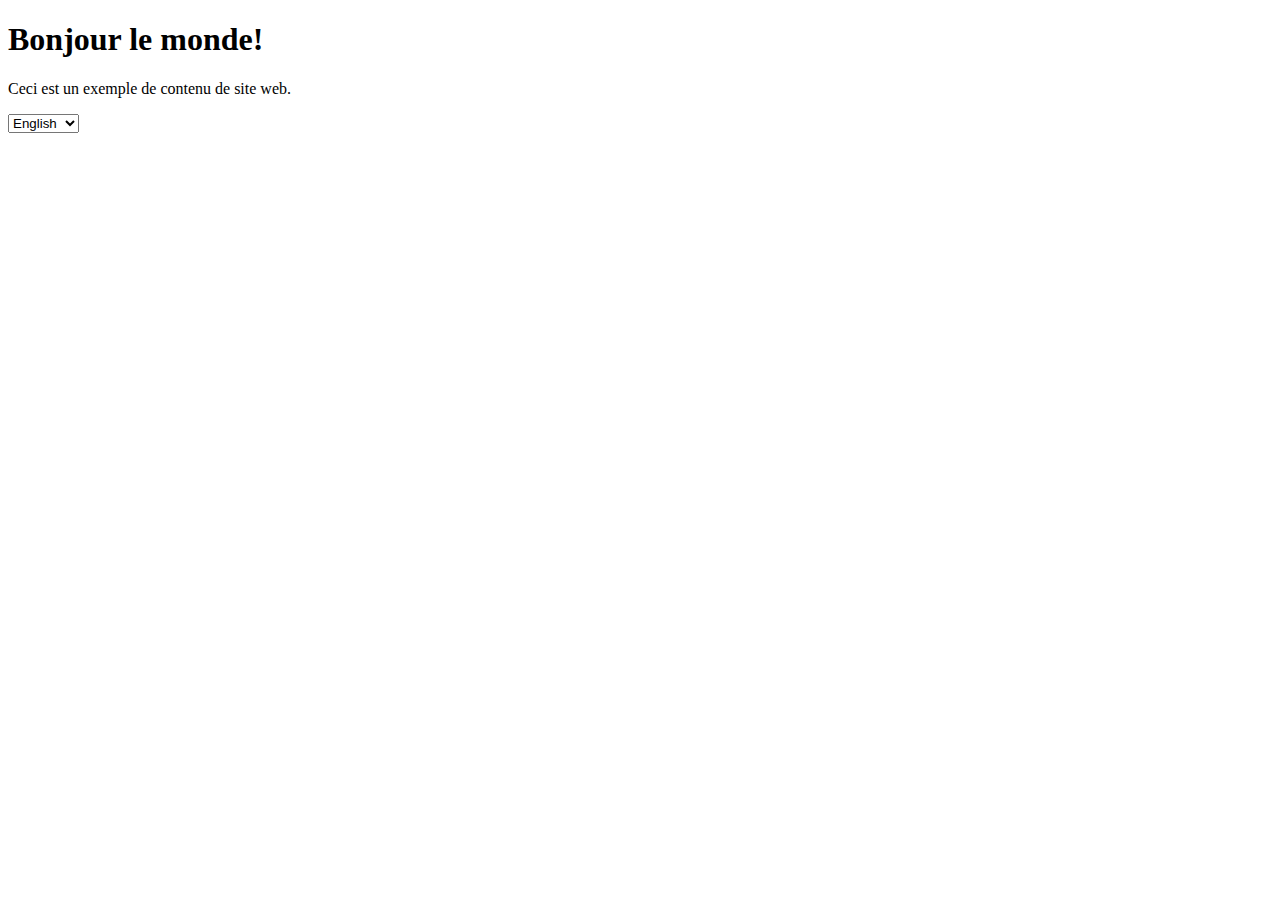
<file: test.html>
<!DOCTYPE html>
<html lang="fr">
<head>
    <meta charset="UTF-8">
    <meta name="viewport" content="width=device-width, initial-scale=1.0">
    <title>Traduction du Site Web</title>
    <script src="https://code.jquery.com/jquery-3.6.0.min.js"></script>
</head>
<body>
    <div id="content">
        <h1>Bonjour le monde!</h1>
        <p>Ceci est un exemple de contenu de site web.</p>
    </div>
    <select id="languageSelector">
        <option value="en">English</option>
        <option value="es">Español</option>
        <option value="de">Deutsch</option>
        <option value="zh-CN">中文</option>
    </select>
    <script>
        // Remplacez 'YOUR_API_KEY' par votre clé API Google Translate
        const apiKey = 'YOUR_API_KEY';

        $('#languageSelector').change(function () {
            const targetLanguage = $(this).val();
            const textElements = $('#content').find('h1, p');

            textElements.each(function () {
                const text = $(this).text();
                translateText(text, targetLanguage, $(this));
            });
        });

        function translateText(text, targetLanguage, element) {
            const url = `https://translation.googleapis.com/language/translate/v2?key=${apiKey}`;

            $.ajax({
                url: url,
                type: 'POST',
                data: JSON.stringify({
                    q: text,
                    target: targetLanguage
                }),
                contentType: 'application/json',
                success: function (response) {
                    const translatedText = response.data.translations[0].translatedText;
                    element.text(translatedText);
                },
                error: function (error) {
                    console.error('Erreur de traduction : ', error);
                }
            });
        }
    </script>
</body>
</html>
</file>
<file: assets/css/style.css>
.image-container {
    position: relative;
    overflow: hidden;
}

.zoom-image {
    width: 100%;
    transition: transform 0.5s ease;
}

.image-container:hover .zoom-image {
    transform: scale(1.2);
}

.circular-text {
    position: absolute;
    top: 50%;
    left: 50%;
    transform: translate(-50%, -50%);
    background-color: rgba(255, 255, 255, 0.5);
    border-radius: 10%;
    padding: 12px 2px;
    opacity: 0;
    transition: opacity 0.3s ease, background-color 0.3s ease;
    cursor: default;
    text-align: center;
}

.image-container:hover .circular-text {
    opacity: 1;
    background-color: rgba(255, 255, 255, 0.7);
}



.schedule-container {
    background-color: #d3a687;
    width: 500px;
    background-color: #d3a687;
    padding: 20px;
    border: 1px solid #ccc;
}

.day {
    display: flex;
    justify-content: space-between;
    padding: 10px 0;
    border-bottom: 1px dotted #fff;
    color: #fff;
}

.day:last-of-type {
    border-bottom: none;
}

.day-name {
    font-weight: bold;
}

.time {
    font-style: italic;
}

.button-container {
    display: flex;
    justify-content: center;
    margin-top: 20px;
}

.appointment-button {
    background-color: transparent;
    color: #fff;
    border: 1px solid #fff;
    padding: 10px 20px;
    cursor: pointer;
    transition: background-color 0.3s ease, color 0.3s ease;
}

.appointment-button:hover {
    background-color: #fff;
    color: #d3a687;
}
.mission-section {
    text-align: center;
    max-width: 800px;
    margin: 0 auto;
    padding: 20px;
}

.mission-title {
    color: #d3a687; /* Light brown color */
    font-size: 1.5em;
    margin: 0;
}

.main-title {
    color: #000;
    font-size: 2.5em;
    font-weight: bold;
    margin: 10px 0;
}

.priority {
    font-style: italic;
    color: #666;
    margin: 10px 0;
}

.description {
    color: #666;
    line-height: 1.6;
    margin: 10px 0;
}
.services-section {
    display: flex;
    justify-content: center;
    align-items: center;
    max-width: 1200px;
    margin: 0 auto;
    padding: 20px;
}

.service-column {
    flex: 1;
    display: flex;
    flex-direction: column;
    align-items: center;
}

.service-item {
    text-align: center;
    margin: 20px 0;
}

.service-item h3 {
    font-size: 1.2em;
    color: #000;
    margin-bottom: 10px;
}

.service-item p {
    font-size: 0.9em;
    color: #666;
}

.service-item .icon {
    width: 50px;
    height: 50px;
    margin: 10px auto;
    background-size: contain;
    background-repeat: no-repeat;
    background-position: center;
}

/* Placeholder icon styles - replace with actual icons */
#icon1 {
    background-image: url('assets/icons/tattoo-permanent.png');
}

#icon2 {
    background-image: url('assets/icons/tattoo-temporary.png');
}

#icon3 {
    background-image: url('assets/icons/detattoo.png');
}

#icon4 {
    background-image: url('assets/icons/piercing.png');
}

#icon5 {
    background-image: url('assets/icons/microblading.png');
}

#icon6 {
    background-image: url('assets/icons/micropigmentation.png');
}

.service-image {
    flex: 1;
    display: flex;
    justify-content: center;
    align-items: center;
}

.service-image img {
    max-width: 100%;
    height: auto;
}
.portfolio {
    position: relative;
    overflow: hidden;
  }
  .portfolio-item {
    position: relative;
    overflow: hidden;
    display: none;
  }
  .portfolio-item img {
    width: 100%;
    height: auto;
    transition: transform 0.3s ease;
  }
  .portfolio-item:hover img {
    transform: scale(1.1);
  }
  .portfolio-info {
    position: absolute;
    bottom: 0;
    left: 0;
    right: 0;
    background-color: rgba(0, 0, 0, 0.7);
    color: #fff;
    padding: 10px;
    text-align: center;
    transition: bottom 0.3s ease;
  }
  .portfolio-item:hover .portfolio-info {
    bottom: -50px;
  }
  /* CSS pour les flèches de navigation */
  .prev, .next {
    cursor: pointer;
    position: absolute;
    top: 50%;
    width: auto;
    padding: 16px;
    margin-top: -22px;
    color: white;
    font-weight: bold;
    font-size: 18px;
    transition: 0.6s ease;
    border-radius: 0 3px 3px 0;
    background-color: rgba(0, 0, 0, 0.5);
  }
  .next {
    right: 0;
    border-radius: 3px 0 0 3px;
  }
  .prev:hover, .next:hover {
    background-color: rgba(0, 0, 0, 0.8);
  } .instagram-gallery {
    display: grid;
    grid-template-columns: repeat(3, 1fr);
    grid-gap: 10px;
  }
  .instagram-container {
    position: relative;
    max-width: 10000px;
    margin: auto;
    overflow: hidden;
  }
  
  .instagram-photo {
    display: none;
    text-align: center;
  }
  
  .instagram-photo img {
    width: 100%;
    max-height: 400px;
  }
  
  .prev, .next {
    cursor: pointer;
    position: absolute;
    top: 50%;
    width: auto;
    margin-top: -22px;
    padding: 16px;
    color: white;
    font-weight: bold;
    font-size: 18px;
    transition: 0.6s ease;
    border-radius: 0 3px 3px 0;
    user-select: none;
  }
  
  .next {
    right: 0;
    border-radius: 3px 0 0 3px;
  }
  
  .prev {
    left: 0;
    border-radius: 3px 3px 0 0;
  }
  
  .prev:hover, .next:hover {
    background-color: rgba(0,0,0,0.8);
  }
  .container {
    display: flex;
    justify-content: space-around;
    align-items: flex-start;
    flex-wrap: wrap;
    max-width: 1200px;
    margin: 20px auto;
}

.card {
    background: #fff;
    border-radius: 10px;
    box-shadow: 0 4px 8px rgba(0,0,0,0.1);
    margin: 20px;
    width: 300px;
    overflow: hidden;
    text-align: center;
}

.card img {
    width: 100%;
    height: auto;
}

.description {
    padding: 20px;
}

.description h3 {
    margin: 10px 0;
    color: #a47551;
}

.description p {
    color: #333;
    margin: 10px 0 20px;
}

.description a {
    text-decoration: none;
    color: #007bff;
    font-weight: bold;
}
.card:hover{
background: #e0b594;
}
.fotter{
    width: 40%;
}
</file>
<file: assets/css/main.css>
/**
* Template Name: Day
* Template URL: https://bootstrapmade.com/day-multipurpose-html-template-for-free/
* Updated: May 18 2024 with Bootstrap v5.3.3
* Author: BootstrapMade.com
* License: https://bootstrapmade.com/license/
*/

/*--------------------------------------------------------------
# Font & Color Variables
# Help: https://bootstrapmade.com/color-system/
--------------------------------------------------------------*/
/* Fonts */
:root {
  --default-font: "Open Sans", system-ui, -apple-system, "Segoe UI", Roboto, "Helvetica Neue", Arial, "Noto Sans", "Liberation Sans", sans-serif, "Apple Color Emoji", "Segoe UI Emoji", "Segoe UI Symbol", "Noto Color Emoji";
  --heading-font: "Raleway", sans-serif;
  --nav-font: "Poppins", sans-serif;
}

/* Global Colors */
:root {
  /* Background Color - This color is applied to the background of the entire website as well as individual sections. */
  --background-color: #ffffff;

  /* Default Color - This is the default color used for the majority of the text content. */
  --default-color: #444444;

  /* Heading Color - This color is used for titles, headings and secondary elements. */
  --heading-color: #191919;

  /* Accent Color - This is the main accent color that represents your brand on the website. It's used for buttons, links, and other elements that need to stand out. */
  --accent-color: #cc1616;

  /* Contrast Color - This is a color used for text when the background color is one of the heading, accent, or default colors. Its purpose is to ensure proper contrast and readability when placed over these more dominant colors. */
  --contrast-color: #ffffff;
}

/* Nav Menu Colors */
:root {
  /* Nav Color - This is the default color of the main navmenu links. */
  --nav-color: #ffffff;

  /* Nav Hover Color - This color is applied to main navmenu links when they are hovered over. */
  --nav-hover-color: #cc1616;

  /* Nav Dropdown Background Color - This color is used as the background for dropdown boxes that appear when hovering over primary navigation items. */
  --nav-dropdown-background-color: #ffffff;

  /* Nav Dropdown Color - This color is used for navigation links of the dropdown items in the navigation menu. */
  --nav-dropdown-color: #212529;

  /* Nav Dropdown Hover Color - Similar to --nav-hover-color, this color is applied to dropdown navigation links when they are hovered over. */
  --nav-dropdown-hover-color: #cc1616;
}

/* Smooth scroll */
:root {
  scroll-behavior: smooth;
}

/*--------------------------------------------------------------
# General
--------------------------------------------------------------*/
body {
  color: var(--default-color);
  background-color: var(--background-color);
  font-family: var(--default-font);
}

a {
  color: var(--accent-color);
  text-decoration: none;
  transition: 0.3s;
}

a:hover {
  color: color-mix(in srgb, var(--accent-color), transparent 25%);
  text-decoration: none;
}

h1,
h2,
h3,
h4,
h5,
h6 {
  color: var(--heading-color);
  font-family: var(--heading-font);
}

/*--------------------------------------------------------------
# Global Header
--------------------------------------------------------------*/
.header {
  --background-color: #242424;
  --default-color: #ffffff;
  --heading-color: #ffffff;
  --contrast-color: #ffffff;
  color: var(--default-color);
  transition: all 0.5s;
  z-index: 997;
  background-color: var(--background-color);
}

.header .topbar {
  background-color: var(--background-color);
  height: 40px;
  padding: 0;
  font-size: 14px;
  transition: all 0.5s;
}

.header .topbar .contact-info i {
  font-style: normal;
  color: var(--accent-color);
}

.header .topbar .contact-info i a,
.header .topbar .contact-info i span {
  padding-left: 5px;
  color: var(--default-color);
}

@media (max-width: 575px) {

  .header .topbar .contact-info i a,
  .header .topbar .contact-info i span {
    font-size: 13px;
  }
}

.header .topbar .contact-info i a {
  line-height: 0;
  transition: 0.3s;
}

.header .topbar .contact-info i a:hover {
  color: var(--contrast-color);
  text-decoration: underline;
}

.header .topbar .social-links a {
  color: color-mix(in srgb, var(--default-color), transparent 40%);
  line-height: 0;
  transition: 0.3s;
  margin-left: 20px;
}

.header .topbar .social-links a:hover {
  color: var(--accent-color);
}

.header .branding {
  background-color: color-mix(in srgb, var(--default-color), transparent 95%);
  min-height: 50px;
}

.header .logo {
  line-height: 1;
}

.header .logo img {
  max-height: 40px;
  margin-right: 8px;
}

.header .logo h1 {
  font-size: 30px;
  margin: 0;
  font-weight: 700;
  text-transform: uppercase;
  color: var(--heading-color);
}

/*--------------------------------------------------------------
# Navigation Menu
--------------------------------------------------------------*/
/* Desktop Navigation */
@media (min-width: 1200px) {
  .navmenu {
    padding: 0;
  }

  .navmenu ul {
    margin: 0;
    padding: 0;
    display: flex;
    list-style: none;
    align-items: center;
  }

  .navmenu li {
    position: relative;
  }

  .navmenu a,
  .navmenu a:focus {
    color: var(--nav-color);
    padding: 20px 15px;
    margin-left: 2px;
    font-size: 16px;
    font-family: var(--nav-font);
    font-weight: 400;
    display: flex;
    align-items: center;
    justify-content: space-between;
    white-space: nowrap;
    transition: 0.3s;
  }

  .navmenu a i,
  .navmenu a:focus i {
    font-size: 12px;
    line-height: 0;
    margin-left: 5px;
    transition: 0.3s;
  }

  .navmenu li:hover>a,
  .navmenu .active,
  .navmenu .active:focus {
    color: var(--contrast-color);
    background-color: var(--nav-hover-color);
  }

  .navmenu .dropdown ul {
    margin: 0;
    padding: 0;
    background: var(--nav-dropdown-background-color);
    display: block;
    position: absolute;
    visibility: hidden;
    left: 2px;
    top: 130%;
    opacity: 0;
    transition: 0.3s;
    z-index: 99;
    box-shadow: 0px 0px 30px rgba(0, 0, 0, 0.15);
  }

  .navmenu .dropdown ul li {
    min-width: 200px;
  }

  .navmenu .dropdown ul a {
    padding: 10px 20px;
    margin: 0;
    font-size: 15px;
    text-transform: none;
    color: var(--nav-dropdown-color);
  }

  .navmenu .dropdown ul a i {
    font-size: 12px;
  }

  .navmenu .dropdown ul a:hover,
  .navmenu .dropdown ul .active:hover,
  .navmenu .dropdown ul li:hover>a {
    color: var(--contrast-color);
    background-color: var(--nav-hover-color);
  }

  .navmenu .dropdown:hover>ul {
    opacity: 1;
    top: 100%;
    visibility: visible;
  }

  .navmenu .dropdown .dropdown ul {
    top: 0;
    left: -90%;
    visibility: hidden;
  }

  .navmenu .dropdown .dropdown:hover>ul {
    opacity: 1;
    top: 0;
    left: -100%;
    visibility: visible;
  }
}

/* Mobile Navigation */
@media (max-width: 1199px) {
  .mobile-nav-toggle {
    color: var(--nav-color);
    font-size: 28px;
    line-height: 0;
    margin-right: 10px;
    cursor: pointer;
    transition: color 0.3s;
  }

  .navmenu {
    padding: 0;
    z-index: 9997;
  }

  .navmenu ul {
    display: none;
    position: absolute;
    inset: 60px 20px 20px 20px;
    padding: 10px 0;
    margin: 0;
    border-radius: 6px;
    background-color: var(--nav-dropdown-background-color);
    overflow-y: auto;
    transition: 0.3s;
    z-index: 9998;
    box-shadow: 0px 0px 30px color-mix(in srgb, var(--default-color), transparent 90%);
  }

  .navmenu a,
  .navmenu a:focus {
    color: var(--nav-dropdown-color);
    padding: 10px 20px;
    font-family: var(--nav-font);
    font-size: 17px;
    font-weight: 500;
    display: flex;
    align-items: center;
    justify-content: space-between;
    white-space: nowrap;
    transition: 0.3s;
  }

  .navmenu a i,
  .navmenu a:focus i {
    font-size: 12px;
    line-height: 0;
    margin-left: 5px;
    width: 30px;
    height: 30px;
    display: flex;
    align-items: center;
    justify-content: center;
    border-radius: 50%;
    transition: 0.3s;
    background-color: color-mix(in srgb, var(--accent-color), transparent 90%);
  }

  .navmenu a i:hover,
  .navmenu a:focus i:hover {
    background-color: var(--accent-color);
    color: var(--contrast-color);
  }

  .navmenu a:hover,
  .navmenu .active,
  .navmenu .active:focus {
    color: var(--nav-dropdown-hover-color);
  }

  .navmenu .active i,
  .navmenu .active:focus i {
    background-color: var(--accent-color);
    color: var(--contrast-color);
    transform: rotate(180deg);
  }

  .navmenu .dropdown ul {
    position: static;
    display: none;
    z-index: 99;
    padding: 10px 0;
    margin: 10px 20px;
    background-color: var(--nav-dropdown-background-color);
    transition: all 0.5s ease-in-out;
  }

  .navmenu .dropdown ul ul {
    background-color: rgba(33, 37, 41, 0.1);
  }

  .navmenu .dropdown>.dropdown-active {
    display: block;
    background-color: rgba(33, 37, 41, 0.03);
  }

  .mobile-nav-active {
    overflow: hidden;
  }

  .mobile-nav-active .mobile-nav-toggle {
    color: #fff;
    position: absolute;
    font-size: 32px;
    top: 15px;
    right: 15px;
    margin-right: 0;
    z-index: 9999;
  }

  .mobile-nav-active .navmenu {
    position: fixed;
    overflow: hidden;
    inset: 0;
    background: rgba(33, 37, 41, 0.8);
    transition: 0.3s;
  }

  .mobile-nav-active .navmenu>ul {
    display: block;
  }
}

/* Listing Dropdown - Desktop */
@media (min-width: 1200px) {
  .navmenu .listing-dropdown {
    position: static;
  }

  .navmenu .listing-dropdown ul {
    margin: 0;
    padding: 10px;
    background: var(--nav-dropdown-background-color);
    box-shadow: 0px 0px 20px color-mix(in srgb, var(--default-color), transparent 90%);
    position: absolute;
    top: 130%;
    left: 0;
    right: 0;
    visibility: hidden;
    opacity: 0;
    display: flex;
    transition: 0.3s;
    border-radius: 4px;
    z-index: 99;
  }

  .navmenu .listing-dropdown ul li {
    flex: 1;
  }

  .navmenu .listing-dropdown ul li a,
  .navmenu .listing-dropdown ul li:hover>a {
    padding: 10px 20px;
    font-size: 15px;
    color: var(--nav-dropdown-color);
    background-color: var(--nav-dropdown-background-color);
  }

  .navmenu .listing-dropdown ul li a:hover,
  .navmenu .listing-dropdown ul li .active,
  .navmenu .listing-dropdown ul li .active:hover {
    color: var(--nav-dropdown-hover-color);
    background-color: var(--nav-dropdown-background-color);
  }

  .navmenu .listing-dropdown:hover>ul {
    opacity: 1;
    top: 100%;
    visibility: visible;
  }
}

/* Listing Dropdown - Mobile */
@media (max-width: 1199px) {
  .navmenu .listing-dropdown ul {
    position: static;
    display: none;
    z-index: 99;
    padding: 10px 0;
    margin: 10px 20px;
    background-color: var(--nav-dropdown-background-color);
    transition: all 0.5s ease-in-out;
  }

  .navmenu .listing-dropdown ul ul {
    background-color: rgba(33, 37, 41, 0.1);
  }

  .navmenu .listing-dropdown>.dropdown-active {
    display: block;
    background-color: rgba(33, 37, 41, 0.03);
  }
}

/*--------------------------------------------------------------
# Global Footer
--------------------------------------------------------------*/
.footer {
  --background-color: #0c0c0c;
  --default-color: #ffffff;
  --heading-color: #f9f9f9;
  color: var(--default-color);
  background-color: var(--background-color);
  font-size: 14px;
  padding-bottom: 50px;
  position: relative;
}

.footer .footer-top {
  padding-top: 50px;
  border-top: 1px solid color-mix(in srgb, var(--default-color), transparent 90%);
}

.footer .footer-about {
  display: flex;
  flex-direction: column;
  justify-content: center;
  align-items: center;
  background-color: color-mix(in srgb, var(--default-color), transparent 95%);
  border-top: 4px solid var(--accent-color);
  padding: 30px 20px;
}

.footer .footer-about .logo {
  margin-bottom: 5px;
  letter-spacing: 1px;
  font-family: var(--heading-font);
  color: var(--heading-color);
  font-size: 36px;
  padding: 0;
  font-weight: 700;
}

.footer .footer-about p {
  font-size: 14px;
  text-align: center;
  font-family: var(--heading-font);
}

.footer .social-links a {
  display: flex;
  align-items: center;
  justify-content: center;
  width: 40px;
  height: 40px;
  border-radius: 50%;
  border: 1px solid color-mix(in srgb, var(--default-color), transparent 50%);
  font-size: 16px;
  color: color-mix(in srgb, var(--default-color), transparent 30%);
  margin-right: 10px;
  transition: 0.3s;
}

.footer .social-links a:hover {
  color: var(--accent-color);
  border-color: var(--accent-color);
}

.footer h4 {
  font-size: 16px;
  font-weight: bold;
  position: relative;
  padding-bottom: 12px;
}

.footer .footer-links {
  margin-bottom: 30px;
}

.footer .footer-links ul {
  list-style: none;
  padding: 0;
  margin: 0;
}

.footer .footer-links ul i {
  padding-right: 2px;
  font-size: 12px;
  line-height: 0;
}

.footer .footer-links ul li {
  padding: 10px 0;
  display: flex;
  align-items: center;
}

.footer .footer-links ul li:first-child {
  padding-top: 0;
}

.footer .footer-links ul a {
  color: color-mix(in srgb, var(--default-color), transparent 30%);
  display: inline-block;
  line-height: 1;
}

.footer .footer-links ul a:hover {
  color: var(--accent-color);
}

.footer .footer-contact p {
  margin-bottom: 5px;
}

.footer .footer-newsletter .newsletter-form {
  margin-top: 30px;
  padding: 6px 8px;
  position: relative;
  border-radius: 0;
  border: 1px solid color-mix(in srgb, var(--default-color), transparent 80%);
  display: flex;
  background-color: var(--background-color);
  transition: 0.3s;
}

.footer .footer-newsletter .newsletter-form:focus-within {
  border-color: var(--accent-color);
}

.footer .footer-newsletter .newsletter-form input[type=email] {
  border: 0;
  padding: 4px;
  width: 100%;
  background-color: var(--background-color);
  color: var(--default-color);
}

.footer .footer-newsletter .newsletter-form input[type=email]:focus-visible {
  outline: none;
}

.footer .footer-newsletter .newsletter-form input[type=submit] {
  border: 0;
  font-size: 16px;
  padding: 0 20px;
  margin: -8px -9px -8px 0;
  background: var(--accent-color);
  color: var(--contrast-color);
  transition: 0.3s;
  border-radius: 0;
}

.footer .footer-newsletter .newsletter-form input[type=submit]:hover {
  background: color-mix(in srgb, var(--accent-color), transparent 20%);
}

.footer .footer-newsletter .error-message {
  display: none;
  background: #df1529;
  color: #ffffff;
  text-align: left;
  padding: 15px;
  margin-top: 10px;
  font-weight: 600;
  border-radius: 4px;
}

.footer .footer-newsletter .sent-message {
  display: none;
  color: #ffffff;
  background: #059652;
  text-align: center;
  padding: 15px;
  margin-top: 10px;
  font-weight: 600;
  border-radius: 4px;
}

.footer .footer-newsletter .loading {
  display: none;
  background: var(--background-color);
  text-align: center;
  padding: 15px;
  margin-top: 10px;
}

.footer .footer-newsletter .loading:before {
  content: "";
  display: inline-block;
  border-radius: 50%;
  width: 24px;
  height: 24px;
  margin: 0 10px -6px 0;
  border: 3px solid var(--accent-color);
  border-top-color: var(--background-color);
  animation: subscription-loading 1s linear infinite;
}

@keyframes subscription-loading {
  0% {
    transform: rotate(0deg);
  }

  100% {
    transform: rotate(360deg);
  }
}

.footer .copyright {
  padding-top: 25px;
  padding-bottom: 25px;
  border-top: 1px solid color-mix(in srgb, var(--default-color), transparent 90%);
}

.footer .copyright p {
  margin-bottom: 0;
}

.footer .credits {
  margin-top: 6px;
  font-size: 13px;
}

/*--------------------------------------------------------------
# Preloader
--------------------------------------------------------------*/
#preloader {
  position: fixed;
  inset: 0;
  z-index: 999999;
  overflow: hidden;
  background: var(--background-color);
  transition: all 0.6s ease-out;
}

#preloader:before {
  content: "";
  position: fixed;
  top: calc(50% - 30px);
  left: calc(50% - 30px);
  border: 6px solid #ffffff;
  border-color: var(--accent-color) transparent var(--accent-color) transparent;
  border-radius: 50%;
  width: 60px;
  height: 60px;
  animation: animate-preloader 1.5s linear infinite;
}

@keyframes animate-preloader {
  0% {
    transform: rotate(0deg);
  }

  100% {
    transform: rotate(360deg);
  }
}

/*--------------------------------------------------------------
# Scroll Top Button
--------------------------------------------------------------*/
.scroll-top {
  position: fixed;
  visibility: hidden;
  opacity: 0;
  right: 15px;
  bottom: 15px;
  z-index: 99999;
  background-color: var(--accent-color);
  width: 40px;
  height: 40px;
  transition: all 0.4s;
}

.scroll-top i {
  font-size: 24px;
  color: var(--contrast-color);
  line-height: 0;
}

.scroll-top:hover {
  background-color: color-mix(in srgb, var(--accent-color), transparent 20%);
  color: var(--contrast-color);
}

.scroll-top.active {
  visibility: visible;
  opacity: 1;
}

/*--------------------------------------------------------------
# Disable aos animation delay on mobile devices
--------------------------------------------------------------*/
@media screen and (max-width: 768px) {
  [data-aos-delay] {
    transition-delay: 0 !important;
  }
}

/*--------------------------------------------------------------
# Global Page Titles & Breadcrumbs
--------------------------------------------------------------*/
.page-title {
  --background-color: #0c0c0c;
  --default-color: var(--contrast-color);
  --heading-color: var(--contrast-color);
  --accent-color: var(--contrast-color);
  color: var(--default-color);
  background-color: var(--background-color);
  padding: 20px 0;
  position: relative;
}

.page-title h1 {
  font-size: 28px;
  font-weight: 700;
  margin: 0;
}

.page-title .breadcrumbs ol {
  display: flex;
  flex-wrap: wrap;
  list-style: none;
  padding: 0 0 10px 0;
  margin: 0;
  font-size: 14px;
}

.page-title .breadcrumbs ol li+li {
  padding-left: 10px;
}

.page-title .breadcrumbs ol li+li::before {
  content: "/";
  display: inline-block;
  padding-right: 10px;
  color: color-mix(in srgb, var(--default-color), transparent 70%);
}

/*--------------------------------------------------------------
# Global Sections
--------------------------------------------------------------*/
section,
.section {
  color: var(--default-color);
  background-color: var(--background-color);
  padding: 60px 0;
  scroll-margin-top: 100px;
  overflow: clip;
}

@media (max-width: 1199px) {

  section,
  .section {
    scroll-margin-top: 66px;
  }
}

/*--------------------------------------------------------------
# Global Section Titles
--------------------------------------------------------------*/
.section-title {
  text-align: center;
  padding: 30px 0;
  margin-bottom: 30px;
  position: relative;
}

.section-title h2 {
  font-size: 32px;
  font-weight: 700;
  text-transform: uppercase;
  margin-bottom: 20px;
  padding-bottom: 0;
  position: relative;
  z-index: 2;
}

.section-title span {
  position: absolute;
  top: 4px;
  color: color-mix(in srgb, var(--heading-color), transparent 95%);
  left: 0;
  right: 0;
  z-index: 1;
  font-weight: 700;
  font-size: 52px;
  text-transform: uppercase;
  line-height: 1;
}

.section-title p {
  margin-bottom: 0;
  position: relative;
  z-index: 2;
}

@media (max-width: 575px) {
  .section-title h2 {
    font-size: 28px;
    margin-bottom: 15px;
  }

  .section-title span {
    font-size: 38px;
  }
}

/*--------------------------------------------------------------
# Hero Section
--------------------------------------------------------------*/
.hero {
  --background-color: #000000;
  --default-color: #ffffff;
  --heading-color: #ffffff;
  width: 100%;
  min-height: 100vh;
  position: relative;
  padding: 160px 0 100px 0;
  display: flex;
  align-items: center;
  justify-content: center;
}

.hero img {
  position: absolute;
  inset: 0;
  display: block;
  width: 100%;
  height: 100%;
  object-fit: cover;
  z-index: 1;
}

.hero:before {
  content: "";
  background: color-mix(in srgb, var(--background-color), transparent 30%);
  position: absolute;
  inset: 0;
  z-index: 2;
}

.hero .container {
  position: relative;
  z-index: 3;
}

.hero h2 {
  margin: 0;
  font-size: 48px;
  text-transform: uppercase;
  font-weight: 700;
}

.hero p {
  margin: 10px 0 0 0;
  font-size: 24px;
  color: var(--heading-color);
}

.hero .btn-get-started {
  color: var(--default-color);
  font-weight: 400;
  font-size: 15px;
  display: inline-block;
  padding: 8px 30px;
  margin: 30px 0 0 0;
  transition: 0.5s;
  text-transform: uppercase;
  border: 2px solid color-mix(in srgb, var(--default-color), transparent 20%);
}

.hero .btn-get-started:hover {
  color: var(--contrast-color);
  background: var(--accent-color);
  border-color: var(--accent-color);
}

@media (max-width: 768px) {
  .hero h2 {
    font-size: 32px;
  }

  .hero p {
    font-size: 18px;
  }
}

/*--------------------------------------------------------------
# About Section
--------------------------------------------------------------*/
.about .content h3 {
  font-size: 2rem;
  font-weight: 700;
}

.about .content ul {
  list-style: none;
  padding: 0;
}

.about .content ul li {
  padding-bottom: 10px;
}

.about .content ul i {
  font-size: 1.25rem;
  margin-right: 4px;
  color: var(--accent-color);
}

.about .content p:last-child {
  margin-bottom: 0;
}

.about .content .read-more {
  background: var(--accent-color);
  color: var(--contrast-color);
  font-family: var(--heading-font);
  font-weight: 500;
  font-size: 16px;
  letter-spacing: 1px;
  padding: 12px 30px;
  transition: 0.3s;
  display: inline-flex;
  align-items: center;
  justify-content: center;
}

.about .content .read-more i {
  font-size: 18px;
  margin-left: 5px;
  line-height: 0;
  transition: 0.3s;
}

.about .content .read-more:hover {
  background: color-mix(in srgb, var(--accent-color), transparent 20%);
  padding-right: 25px;
}

.about .content .read-more:hover i {
  margin-left: 10px;
}

/*--------------------------------------------------------------
# Cards Section
--------------------------------------------------------------*/
.cards .card {
  background-color: var(--background-color);
  color: var(--default-color);
  border: 1px solid color-mix(in srgb, var(--default-color), transparent 90%);
  padding: 40px;
  margin: -1px;
  border-radius: 0;
}

.cards .card span {
  display: block;
  font-size: 24px;
  font-weight: 400;
  color: var(--accent-color);
}

.cards .card h4 {
  color: color-mix(in srgb, var(--heading-color), transparent 20%);
  font-size: 24px;
  font-weight: 600;
  padding: 0;
  margin: 20px 0;
}

.cards .card p {
  color: color-mix(in srgb, var(--default-color), transparent 40%);
  font-size: 15px;
  margin: 0;
  padding: 0;
}

/*--------------------------------------------------------------
# Clients Section
--------------------------------------------------------------*/
.clients {
  --background-color: color-mix(in srgb, var(--default-color), transparent 95%);
  padding: 15px 0;
}

.clients .swiper {
  padding: 10px 0;
}

.clients .swiper-wrapper {
  height: auto;
}

.clients .swiper-slide img {
  transition: 0.3s;
}

.clients .swiper-slide img:hover {
  transform: scale(1.1);
}

/*--------------------------------------------------------------
# Services Section
--------------------------------------------------------------*/
.services .service-item {
  text-align: center;
  border: 1px solid color-mix(in srgb, var(--default-color), transparent 85%);
  padding: 80px 20px;
  transition: all ease-in-out 0.3s;
  height: 100%;
}

.services .service-item .icon {
  margin: 0 auto;
  width: 64px;
  height: 64px;
  background: var(--accent-color);
  display: flex;
  align-items: center;
  justify-content: center;
  margin-bottom: 20px;
  transition: 0.3s;
  transform-style: preserve-3d;
}

.services .service-item .icon i {
  color: var(--contrast-color);
  font-size: 28px;
  transition: ease-in-out 0.3s;
}

.services .service-item .icon::before {
  position: absolute;
  content: "";
  left: -8px;
  top: -8px;
  height: 100%;
  width: 100%;
  background: color-mix(in srgb, var(--accent-color), transparent 80%);
  transition: all 0.3s ease-out 0s;
  transform: translateZ(-1px);
}

.services .service-item h3 {
  font-weight: 700;
  margin: 10px 0 15px 0;
  font-size: 22px;
}

.services .service-item p {
  line-height: 24px;
  font-size: 14px;
  margin-bottom: 0;
}

.services .service-item:hover {
  background: var(--accent-color);
  border-color: var(--accent-color);
}

.services .service-item:hover .icon {
  background: var(--contrast-color);
}

.services .service-item:hover .icon i {
  color: var(--accent-color);
}

.services .service-item:hover .icon::before {
  background: color-mix(in srgb, var(--background-color), transparent 70%);
}

.services .service-item:hover h3,
.services .service-item:hover p {
  color: var(--contrast-color);
}

/*--------------------------------------------------------------
# Call To Action Section
--------------------------------------------------------------*/
.call-to-action {
  --background-color: #000000;
  --default-color: #ffffff;
  --contrast-color: #ffffff;
  padding: 120px 0;
  position: relative;
  clip-path: inset(0);
}

.call-to-action img {
  position: fixed;
  top: 0;
  left: 0;
  display: block;
  width: 100%;
  height: 100%;
  object-fit: cover;
  z-index: 1;
}

.call-to-action:before {
  content: "";
  background: color-mix(in srgb, var(--background-color), transparent 50%);
  position: absolute;
  inset: 0;
  z-index: 2;
}

.call-to-action .container {
  position: relative;
  z-index: 3;
}

.call-to-action h3 {
  font-size: 28px;
  font-weight: 700;
  color: var(--default-color);
}

.call-to-action p {
  color: var(--default-color);
}

.call-to-action .cta-btn {
  font-family: var(--heading-font);
  font-weight: 500;
  font-size: 16px;
  letter-spacing: 1px;
  display: inline-block;
  padding: 12px 40px;
  border-radius: 5px;
  transition: 0.5s;
  margin: 10px;
  border: 2px solid var(--contrast-color);
  color: var(--contrast-color);
}

.call-to-action .cta-btn:hover {
  background: var(--accent-color);
  border: 2px solid var(--accent-color);
}

/*--------------------------------------------------------------
# Portfolio Section
--------------------------------------------------------------*/
.portfolio .portfolio-filters {
  padding: 0;
  margin: 0 auto 20px auto;
  list-style: none;
  text-align: center;
}

.portfolio .portfolio-filters li {
  cursor: pointer;
  display: inline-block;
  padding: 8px 20px 10px 20px;
  margin: 0;
  font-size: 15px;
  font-weight: 500;
  line-height: 1;
  margin-bottom: 5px;
  border-radius: 50px;
  transition: all 0.3s ease-in-out;
  font-family: var(--heading-font);
}

.portfolio .portfolio-filters li:hover,
.portfolio .portfolio-filters li.filter-active {
  color: var(--contrast-color);
  background-color: var(--accent-color);
}

.portfolio .portfolio-filters li:first-child {
  margin-left: 0;
}

.portfolio .portfolio-filters li:last-child {
  margin-right: 0;
}

@media (max-width: 575px) {
  .portfolio .portfolio-filters li {
    font-size: 14px;
    margin: 0 0 10px 0;
  }
}

.portfolio .portfolio-item {
  position: relative;
  overflow: hidden;
}

.portfolio .portfolio-item .portfolio-info {
  opacity: 0;
  position: absolute;
  left: 12px;
  right: 12px;
  bottom: -100%;
  z-index: 3;
  transition: all ease-in-out 0.5s;
  background: color-mix(in srgb, var(--background-color), transparent 10%);
  padding: 15px;
}

.portfolio .portfolio-item .portfolio-info h4 {
  font-size: 18px;
  font-weight: 600;
  padding-right: 50px;
}

.portfolio .portfolio-item .portfolio-info p {
  color: color-mix(in srgb, var(--default-color), transparent 30%);
  font-size: 14px;
  margin-bottom: 0;
  padding-right: 50px;
}

.portfolio .portfolio-item .portfolio-info .preview-link,
.portfolio .portfolio-item .portfolio-info .details-link {
  position: absolute;
  right: 50px;
  font-size: 24px;
  top: calc(50% - 14px);
  color: color-mix(in srgb, var(--default-color), transparent 30%);
  transition: 0.3s;
  line-height: 0;
}

.portfolio .portfolio-item .portfolio-info .preview-link:hover,
.portfolio .portfolio-item .portfolio-info .details-link:hover {
  color: var(--accent-color);
}

.portfolio .portfolio-item .portfolio-info .details-link {
  right: 14px;
  font-size: 28px;
}

.portfolio .portfolio-item:hover .portfolio-info {
  opacity: 1;
  bottom: 0;
}

/*--------------------------------------------------------------
# Pricing Section
--------------------------------------------------------------*/
.pricing .pricing-item {
  padding: 60px 40px;
  box-shadow: 0 3px 20px -2px color-mix(in srgb, var(--default-color), transparent 90%);
  height: 100%;
  position: relative;
}

.pricing h3 {
  font-weight: 600;
  margin-bottom: 15px;
  font-size: 20px;
}

.pricing h4 {
  font-size: 48px;
  color: var(--accent-color);
  font-family: var(--heading-font);
  font-weight: 400;
}

.pricing h4 sup {
  font-size: 28px;
}

.pricing h4 span {
  color: color-mix(in srgb, var(--default-color), transparent 60%);
  font-size: 18px;
}

.pricing ul {
  padding: 20px 0;
  list-style: none;
  color: color-mix(in srgb, var(--default-color), transparent 30%);
  text-align: left;
  line-height: 20px;
}

.pricing ul li {
  padding: 10px 0;
  display: flex;
  align-items: center;
}

.pricing ul i {
  color: #059652;
  font-size: 24px;
  padding-right: 3px;
}

.pricing ul .na {
  color: color-mix(in srgb, var(--default-color), transparent 60%);
}

.pricing ul .na i {
  color: color-mix(in srgb, var(--default-color), transparent 60%);
}

.pricing ul .na span {
  text-decoration: line-through;
}

.pricing .buy-btn {
  color: color-mix(in srgb, var(--default-color), transparent 40%);
  background-color: var(--background-color);
  display: inline-block;
  padding: 8px 35px 10px 35px;
  border-radius: 4px;
  border: 1px solid color-mix(in srgb, var(--default-color), transparent 60%);
  transition: none;
  font-size: 16px;
  font-weight: 500;
  font-family: var(--heading-font);
  transition: 0.3s;
}

.pricing .buy-btn:hover {
  background: var(--accent-color);
  border-color: var(--accent-color);
  color: var(--contrast-color);
}

.pricing .featured {
  z-index: 10;
}

.pricing .featured .pricing-item {
  background: var(--accent-color);
}

@media (min-width: 992px) {
  .pricing .featured .pricing-item {
    transform: scale(1.02, 1.1);
  }
}

.pricing .featured h3,
.pricing .featured h4,
.pricing .featured h4 span,
.pricing .featured ul,
.pricing .featured ul .na,
.pricing .featured ul i,
.pricing .featured ul .na i {
  color: var(--contrast-color);
}

.pricing .featured .buy-btn {
  background: var(--accent-color);
  color: var(--contrast-color);
  border-color: var(--contrast-color);
}

.pricing .featured .buy-btn:hover {
  background: color-mix(in srgb, var(--background-color), transparent 92%);
}

/*--------------------------------------------------------------
# Team Section
--------------------------------------------------------------*/
.team .member {
  border: 1px solid color-mix(in srgb, var(--default-color), transparent 90%);
  text-align: center;
  margin-bottom: 20px;
}

.team .member img {
  border-radius: 50%;
  max-width: 60%;
  margin: 30px 0;
}

.team .member .member-content {
  padding: 0 20px 30px 20px;
}

.team .member h4 {
  font-weight: 700;
  margin-bottom: 2px;
  font-size: 18px;
}

.team .member span {
  font-style: italic;
  display: block;
  font-size: 13px;
  color: color-mix(in srgb, var(--default-color), transparent 20%);
}

.team .member p {
  padding-top: 10px;
  font-size: 14px;
  font-style: italic;
  color: color-mix(in srgb, var(--default-color), transparent 40%);
}

.team .member .social {
  margin-top: 15px;
}

.team .member .social a {
  color: color-mix(in srgb, var(--default-color), transparent 60%);
  transition: 0.3s;
}

.team .member .social a:hover {
  color: var(--accent-color);
}

.team .member .social i {
  font-size: 18px;
  margin: 0 2px;
}

/*--------------------------------------------------------------
# Contact Section
--------------------------------------------------------------*/
.contact .info-item {
  padding: 20px 0 30px 0;
  box-shadow: 0px 0px 20px color-mix(in srgb, var(--default-color), transparent 90%);
}

.contact .info-item i {
  color: var(--accent-color);
  width: 56px;
  height: 56px;
  font-size: 24px;
  display: flex;
  justify-content: center;
  align-items: center;
  transition: all 0.3s ease-in-out;
  border-radius: 50%;
  border: 2px dotted color-mix(in srgb, var(--accent-color), transparent 40%);
}

.contact .info-item h3 {
  font-size: 18px;
  font-weight: 700;
  margin: 10px 0;
}

.contact .info-item p {
  padding: 0;
  margin-bottom: 0;
  font-size: 14px;
}

.contact .php-email-form {
  height: 100%;
  padding: 30px;
  box-shadow: 0px 0px 20px color-mix(in srgb, var(--default-color), transparent 90%);
}

@media (max-width: 575px) {
  .contact .php-email-form {
    padding: 20px;
  }
}

.contact .php-email-form .error-message {
  display: none;
  background: #df1529;
  color: #ffffff;
  text-align: left;
  padding: 15px;
  margin-bottom: 24px;
  font-weight: 600;
}

.contact .php-email-form .sent-message {
  display: none;
  color: #ffffff;
  background: #059652;
  text-align: center;
  padding: 15px;
  margin-bottom: 24px;
  font-weight: 600;
}

.contact .php-email-form .loading {
  display: none;
  background: var(--background-color);
  text-align: center;
  padding: 15px;
  margin-bottom: 24px;
}

.contact .php-email-form .loading:before {
  content: "";
  display: inline-block;
  border-radius: 50%;
  width: 24px;
  height: 24px;
  margin: 0 10px -6px 0;
  border: 3px solid var(--accent-color);
  border-top-color: var(--background-color);
  animation: animate-loading 1s linear infinite;
}

.contact .php-email-form input[type=text],
.contact .php-email-form input[type=email],
.contact .php-email-form textarea {
  font-size: 14px;
  padding: 10px 15px;
  box-shadow: none;
  border-radius: 0;
  color: var(--default-color);
  background-color: color-mix(in srgb, var(--background-color), transparent 50%);
  border-color: color-mix(in srgb, var(--default-color), transparent 80%);
}

.contact .php-email-form input[type=text]:focus,
.contact .php-email-form input[type=email]:focus,
.contact .php-email-form textarea:focus {
  border-color: var(--accent-color);
}

.contact .php-email-form input[type=text]::placeholder,
.contact .php-email-form input[type=email]::placeholder,
.contact .php-email-form textarea::placeholder {
  color: color-mix(in srgb, var(--default-color), transparent 70%);
}

.contact .php-email-form button[type=submit] {
  color: var(--contrast-color);
  background: var(--accent-color);
  border: 0;
  padding: 8px 30px 10px 30px;
  transition: 0.4s;
  border-radius: 0;
}

.contact .php-email-form button[type=submit]:hover {
  background: color-mix(in srgb, var(--accent-color), transparent 20%);
}

@keyframes animate-loading {
  0% {
    transform: rotate(0deg);
  }

  100% {
    transform: rotate(360deg);
  }
}

/*--------------------------------------------------------------
# Portfolio Details Section
--------------------------------------------------------------*/
.portfolio-details .portfolio-details-slider img {
  width: 100%;
}

.portfolio-details .portfolio-details-slider .swiper-pagination {
  margin-top: 20px;
  position: relative;
}

.portfolio-details .portfolio-details-slider .swiper-pagination .swiper-pagination-bullet {
  width: 12px;
  height: 12px;
  background-color: color-mix(in srgb, var(--default-color), transparent 85%);
  opacity: 1;
}

.portfolio-details .portfolio-details-slider .swiper-pagination .swiper-pagination-bullet-active {
  background-color: var(--accent-color);
}

.portfolio-details .portfolio-info {
  padding: 30px;
  box-shadow: 0px 0 30px color-mix(in srgb, var(--default-color), transparent 90%);
}

.portfolio-details .portfolio-info h3 {
  font-size: 22px;
  font-weight: 700;
  margin-bottom: 20px;
  padding-bottom: 20px;
  border-bottom: 1px solid color-mix(in srgb, var(--default-color), transparent 85%);
}

.portfolio-details .portfolio-info ul {
  list-style: none;
  padding: 0;
  font-size: 15px;
}

.portfolio-details .portfolio-info ul li+li {
  margin-top: 10px;
}

.portfolio-details .portfolio-description {
  padding-top: 30px;
}

.portfolio-details .portfolio-description h2 {
  font-size: 26px;
  font-weight: 700;
  margin-bottom: 20px;
}

.portfolio-details .portfolio-description p {
  padding: 0;
  color: color-mix(in srgb, var(--default-color), transparent 30%);
}

/*--------------------------------------------------------------
# Starter Section Section
--------------------------------------------------------------*/
.starter-section {
  /* Add your styles here */
}
</file>
